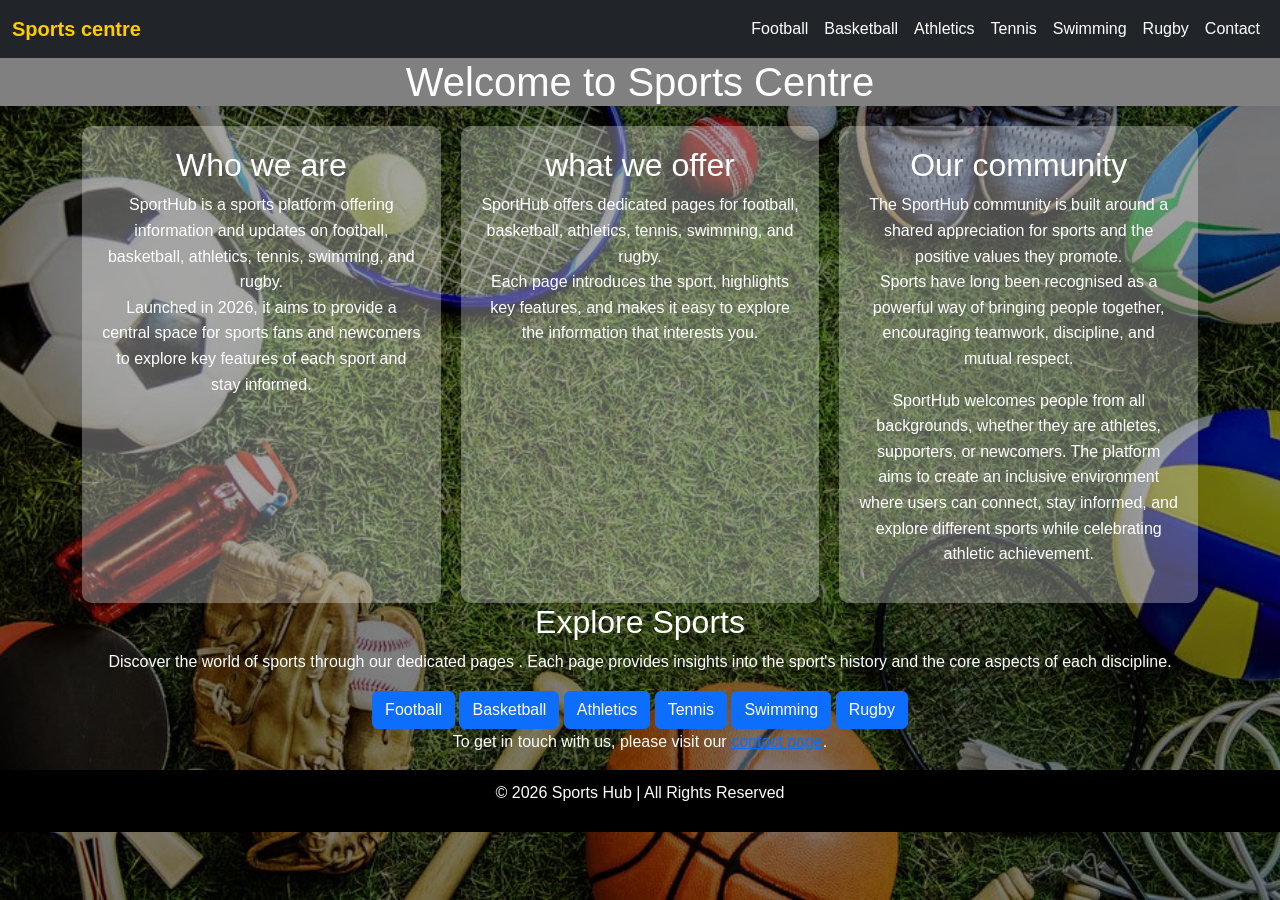
<file: index.html>
<!DOCTYPE html>
<html lang="en">
<head>
  <meta charset="UTF-8">
  <meta name="viewport" content="width=device-width, initial-scale=1.0">
  <title>Sports Center</title>
  
  <link href="https://cdn.jsdelivr.net/npm/bootstrap@5.3.2/dist/css/bootstrap.min.css" rel="stylesheet">
  <link rel="stylesheet"  href="style.css">
  
</head>
<body class="index">

  
  <nav class="navbar navbar-expand-lg navbar-dark bg-dark">
    <div class="container-fluid">
      <a class="navbar-brand" href="index.html">Sports centre</a>
      
      <div class="collapse navbar-collapse" id="navbarNav">
        <ul class="navbar-nav ms-auto">
          <li class="nav-item"><a class="nav-link" href="football.html">Football</a></li>
          <li class="nav-item"><a class="nav-link" href="basketball.html">Basketball</a></li>
          <li class="nav-item"><a class="nav-link" href="athletics.html">Athletics</a></li>
          <li class="nav-item"><a class="nav-link" href="tennis.html">Tennis</a></li>
          <li class="nav-item"><a class="nav-link" href="swimming.html">Swimming</a></li>
          <li class="nav-item"><a class="nav-link" href="rugby.html">Rugby</a></li>
          <li class="nav-item"><a class="nav-link" href="contact.html">Contact</a></li>
        </ul>
      </div>
    </div>
  </nav>

    <header class="index">
    <div class="container text-center">
      <h1>Welcome to Sports Centre</h1>
        </div>
      </header>

      <div class="container">
        <div class="abouthistory-container">
          <div class="info-box">
            <h2>Who we are</h2>
            <p>SportHub is a sports platform offering information and updates on football, basketball, athletics, tennis, swimming, and rugby.<br>
               Launched in 2026, it aims to provide a central space for sports fans and newcomers to explore key features of each sport and stay informed.</p>
          </div>
          <div class="info-box">
            <h2>what we offer</h2>
            <p>SportHub offers dedicated pages for football, basketball, athletics, tennis, swimming, and rugby. <br>
              Each page introduces the sport, highlights key features, and makes it easy to explore the information that interests you.</p>
          </div>
          <div class="info-box">
            <h2>Our community</h2>
            <p>The SportHub community is built around a shared appreciation for sports and the positive values they promote.<br>
               Sports have long been recognised as a powerful way of bringing people together, encouraging teamwork, discipline, and mutual respect.</p>
              <p>SportHub welcomes people from all backgrounds, whether they are athletes, supporters, or newcomers. The platform aims to create an inclusive environment where users can connect, stay informed, and explore different sports while celebrating athletic achievement.</p>
          </div>
        </div>
      </div>
      <section class="index">
        <div class="container text-center">
          <h2>Explore Sports</h2>
          <p>Discover the world of sports through our dedicated pages . Each page provides insights into the sport's history and the core aspects of each discipline.</p>
          <a href="football.html" class="btn btn-primary">Football</a>
          <a href="basketball.html" class="btn btn-primary">Basketball</a>
          <a href="athletics.html" class="btn btn-primary">Athletics</a>
          <a href="tennis.html" class="btn btn-primary">Tennis</a>
          <a href="swimming.html" class="btn btn-primary">Swimming</a>
          <a href="rugby.html" class="btn btn-primary">Rugby</a>
        </div>
      </section>
      <div class="container text-center">
         <p>To get in touch with us, please visit our <a href="contact.html">contact page</a>.</p>
         </div>
  
   <footer class="index">
    <p>&copy; 2026 Sports Hub | All Rights Reserved</p>
  </footer>
  

  <script src="https://cdn.jsdelivr.net/npm/bootstrap@5.3.2/dist/js/bootstrap.bundle.min.js"></script>
</body>
</html>
</file>
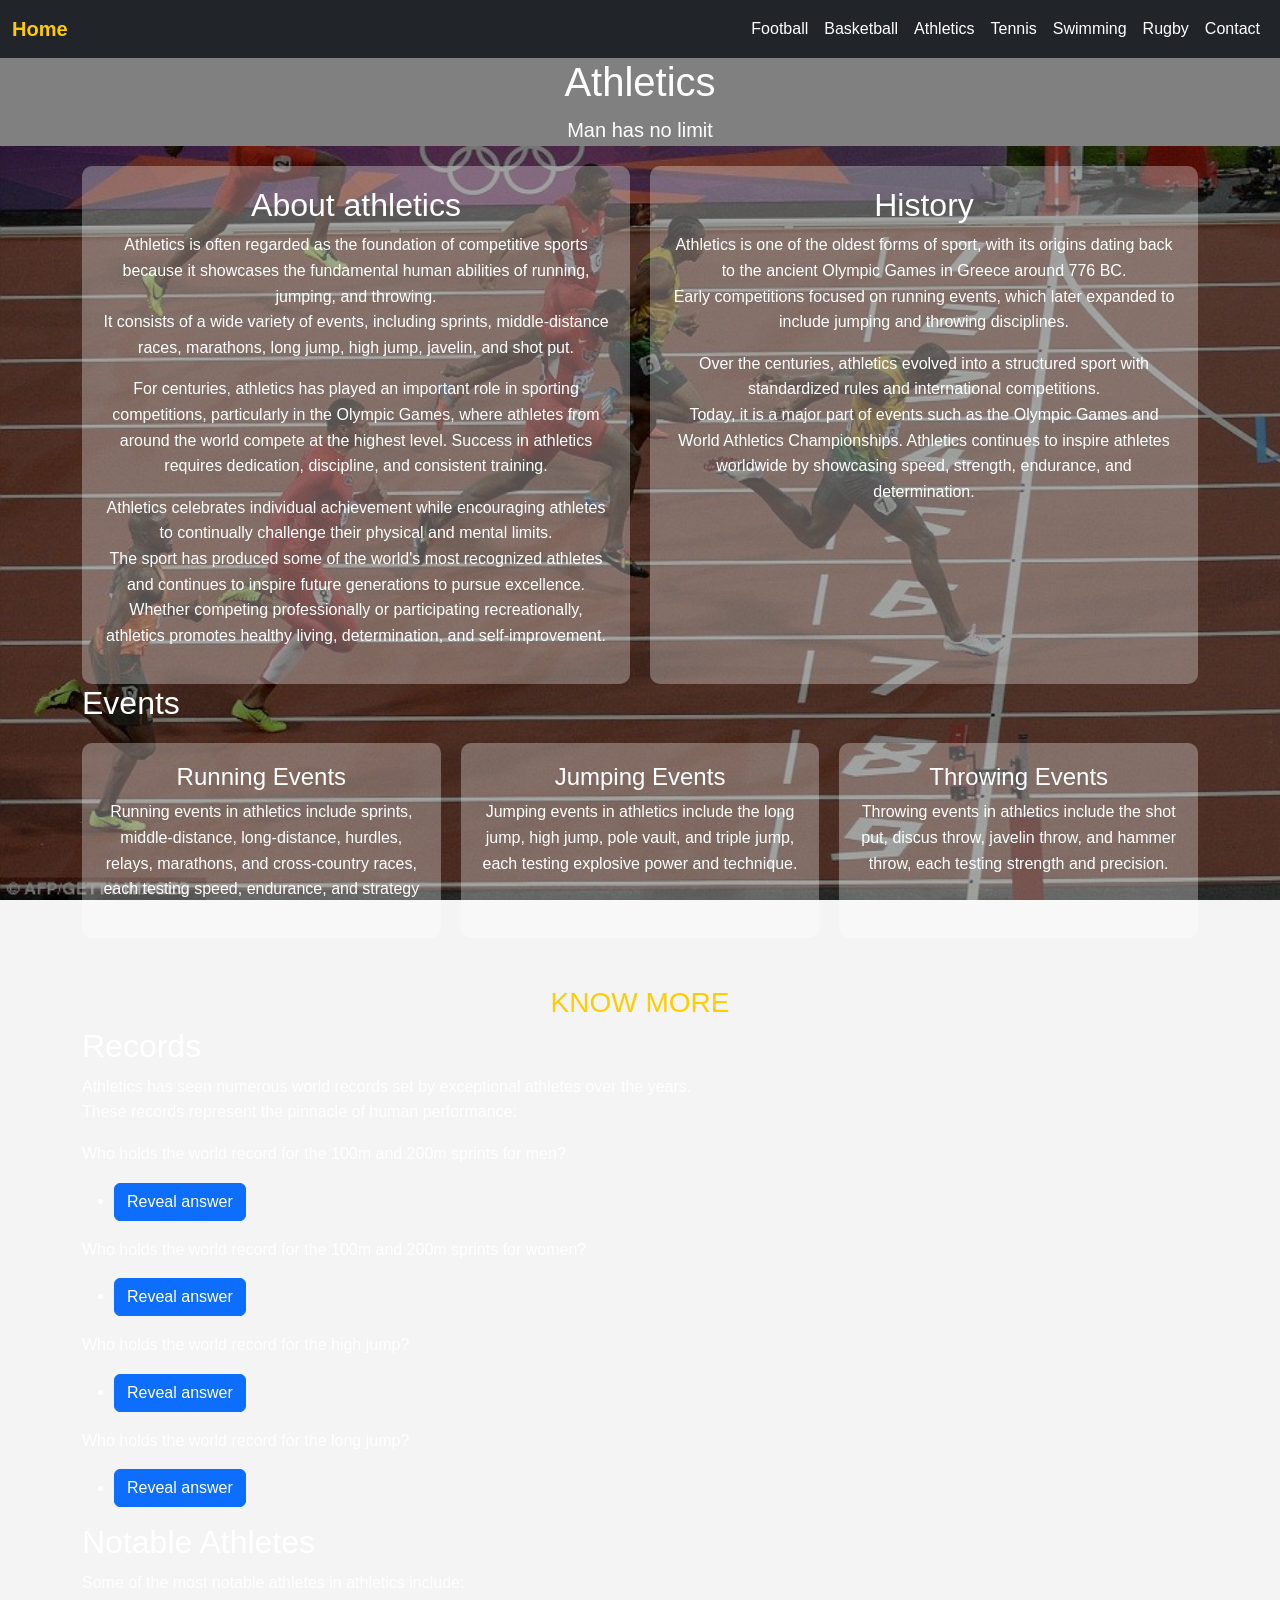
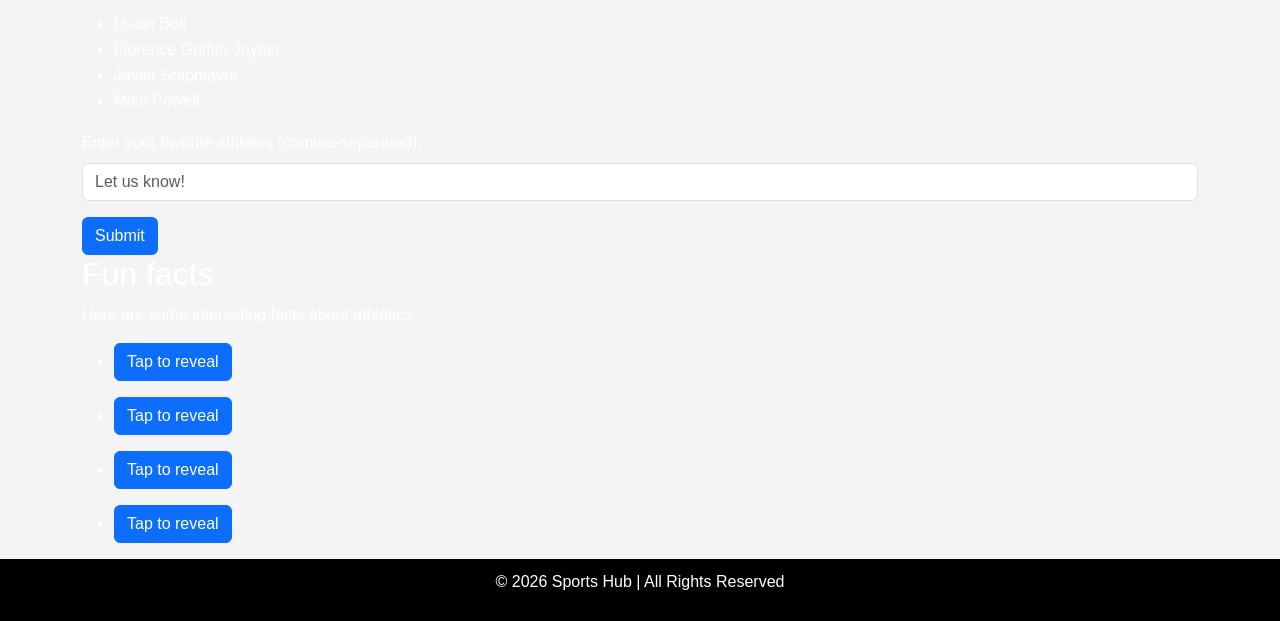
<file: athletics.html>
<!DOCTYPE html>
<html lang="en">
<head>
  <meta charset="UTF-8">
  <meta name="viewport" content="width=device-width, initial-scale=1.0">
  <title>Athletics - Sports Hub</title>
 
  <link href="https://cdn.jsdelivr.net/npm/bootstrap@5.3.2/dist/css/bootstrap.min.css" rel="stylesheet">
  
  <link rel="stylesheet" href="style.css">
</head>
<body class="athletics">

  
  <nav class="navbar navbar-expand-lg navbar-dark bg-dark">
    <div class="container-fluid">
      <a class="navbar-brand" href="index.html">Home</a>
      <button class="navbar-toggler" type="button" data-bs-toggle="collapse" 
              data-bs-target="#navbarNav" aria-controls="navbarNav" 
              aria-expanded="false" aria-label="Toggle navigation">
        <span class="navbar-toggler-icon"></span>
      </button>
      <div class="collapse navbar-collapse" id="navbarNav">
        <ul class="navbar-nav ms-auto">
          <li class="nav-item"><a class="nav-link" href="football.html">Football</a></li>
          <li class="nav-item"><a class="nav-link" href="basketball.html">Basketball</a></li>
          <li class="nav-item"><a class="nav-link active" href="athletics.html">Athletics</a></li>
          <li class="nav-item"><a class="nav-link" href="tennis.html">Tennis</a></li>
          <li class="nav-item"><a class="nav-link" href="swimming.html">Swimming</a></li>
           <li class="nav-item"><a class="nav-link" href="rugby.html">Rugby</a></li>
          <li class="nav-item"><a class="nav-link" href="contact.html">Contact</a></li>
        </ul>
      </div>
    </div>
  </nav>

  
  <header class="athletics">
    <div class="container text-center">
      <h1>Athletics</h1>
      <p class="lead">Man has no limit</p>
    </div>
  </header>

  
  <section>
    <div class="container">
      <div class="abouthistory-container">
        <div class="info-box">
      <h2>About athletics</h2>
      <p>Athletics is often regarded as the foundation of competitive sports because it showcases the fundamental human abilities of running, jumping, and throwing.<br>
         It consists of a wide variety of events, including sprints, middle-distance races, marathons, long jump, high jump, javelin, and shot put.</p>
       <p>For centuries, athletics has played an important role in sporting competitions, particularly in the Olympic Games, where athletes from around the world compete at the highest level. 
        Success in athletics requires dedication, discipline, and consistent training.</p>
       <p>Athletics celebrates individual achievement while encouraging athletes to continually challenge their physical and mental limits. <br>
        The sport has produced some of the world's most recognized athletes and continues to inspire future generations to pursue excellence.
       Whether competing professionally or participating recreationally, athletics promotes healthy living, determination, and self-improvement.
      </p>      

     </div>  
  
    <div class="info-box">
    <h2>History</h2>
    <p>Athletics is one of the oldest forms of sport, with its origins dating back to the ancient Olympic Games in Greece around 776 BC.<br>
       Early competitions focused on running events, which later expanded to include jumping and throwing disciplines.</p>
      <p> Over the centuries, athletics evolved into a structured sport with standardized rules and international competitions.<br>
         Today, it is a major part of events such as the Olympic Games and World Athletics Championships.
         Athletics continues to inspire athletes worldwide by showcasing speed, strength, endurance, and determination.</p>
   </div>
      </div>
    </div>
  </section>
  
  <section class="mb-5">
    <div class="container">
    <h2>Events</h2>
    <div class="events-container">
      <div class="event-box">        
      <h4>Running Events</h4>
      <p>Running events in athletics include sprints, middle-distance, long-distance, hurdles, relays, marathons, and cross-country races, each testing speed, endurance, and strategy</p>
      </div>
      <div class="event-box">
      <h4>Jumping Events</h4>
      <p>Jumping events in athletics include the long jump, high jump, pole vault, and triple jump, each testing explosive power and technique.</p>
      </div>
      <div class="event-box">
      <h4>Throwing Events</h4>
      <p>Throwing events in athletics include the shot put, discus throw, javelin throw, and hammer throw, each testing strength and precision.</p>
      </div>
    </div>
    </div>
  </section>
  <h3 class="break-athletics">KNOW MORE</h3>
  <section>
    <div class="container">
      <h2>Records</h2>
      <p>Athletics has seen numerous world records set by exceptional athletes over the years.<br>
        These records represent the pinnacle of human performance:<br>
        <p>Who holds the world record for the 100m and 200m sprints for men?</p>
        <ul>
          <li><button class="btn btn-primary" type="button" data-bs-toggle="collapse" data-bs-target="#collapseFacts" aria-expanded="false" aria-controls="collapseFacts">Reveal answer</button>
          <div class="collapse mt-2" id="collapseFacts">
            <div class="card bg-dark">
            <div class="card card-body">
            Usain Bolt</div>
            </div>
        </div>
          </li>
          </ul>
          <p>Who holds the world record for the 100m and 200m sprints for women?</p>
          <ul>
          <li>
            <button class="btn btn-primary" type="button" data-bs-toggle="collapse" data-bs-target="#collapseFacts2" aria-expanded="false" aria-controls="collapseFacts2">Reveal answer</button>
            <div class="collapse mt-2" id="collapseFacts2">
              <div class="card bg-dark">
                <div class="card card-body">
                  Florence Griffith-Joyner
                </div>
              </div>
            </div>
          </li>
          </ul>
          <p>Who holds the world record for the high jump?</p>  
          <ul>
          <li>
            <button class="btn btn-primary" type="button" data-bs-toggle="collapse" data-bs-target="#collapseFacts3" aria-expanded="false" aria-controls="collapseFacts3">Reveal answer</button>
            <div class="collapse mt-2" id="collapseFacts3">
              <div class="card bg-dark">
                <div class="card card-body">
                  Javier Sotomayor
                </div>
              </div>
            </div>
          </li>
          </ul>
          <p>Who holds the world record for the long jump?</p>
          <ul>
          <li>
            <button class="btn btn-primary" type="button" data-bs-toggle="collapse" data-bs-target="#collapseFacts4" aria-expanded="false" aria-controls="collapseFacts4">Reveal answer</button>
            <div class="collapse mt-2" id="collapseFacts4">
              <div class="card bg-dark">
                <div class="card card-body">
                  Mike Powell
                </div>
              </div>
            </div>
          </li>
        </ul>
      </p>
    </div>
  </section>
  <section>
    <div class="container">
      <h2>Notable Athletes</h2>
      <p>Some of the most notable athletes in athletics include:<br>
        <ul>
          <li>Usain Bolt</li>
          <li>Florence Griffith-Joyner</li>
          <li>Javier Sotomayor</li>
          <li>Mike Powell</li>
        </ul>

    </p>
    <form>
        <div class="mb-3">
          <label for="favoritePlayers" class="form-label">Enter your favorite athletes (comma-separated):</label>
          <input type="text" class="form-control" id="favoritePlayers" placeholder="Let us know!" required>
        </div>
        <button type="submit" class="btn btn-primary">Submit</button>
      </form>
    </div>
  </section>
  <section>
    <div class="container">
      <h2>Fun facts</h2>
      <p>Here are some interesting facts about athletics:</p>
      <ul class="reveallist">
        <li class="mb-3"><button class="btn btn-primary" type="button" data-bs-toggle="collapse" data-bs-target="#collapseFacts" aria-expanded="false" aria-controls="collapseFacts">Tap to reveal</button>
          <div class="collapse mt-2" id="collapseFacts">
            <div class="card bg-dark">
            <div class="card card-body">
            The first modern Olympic Games were held in Athens, Greece in 1896</div>
            </div>
        </div>
        </li>
        <li class="mb-3"><button class="btn btn-primary" type="button" data-bs-toggle="collapse" data-bs-target="#collapseFacts2" aria-expanded="false" aria-controls="collapseFacts2">Tap to reveal</button>
          <div class="collapse mt-2" id="collapseFacts2">
            <div class="card bg-dark">
            <div class="card card-body">
           Athletics is the only sport that has been part of every modern Olympic Games since 1896.</div>
            </div>
        </div>
        </li>
        <li class="mb-3"><button class="btn btn-primary" type="button" data-bs-toggle="collapse" data-bs-target="#collapseFacts3" aria-expanded="false" aria-controls="collapseFacts3">Tap to reveal</button>
          <div class="collapse mt-2" id="collapseFacts3">
            <div class="card bg-dark">
            <div class="card card-body">
          The 100-meter dash is often called the "most prestigious race in the world."</div>
            </div>
        </div></li>
        <li class="mb-3"><button class="btn btn-primary" type="button" data-bs-toggle="collapse" data-bs-target="#collapseFacts4" aria-expanded="false" aria-controls="collapseFacts4">Tap to reveal</button>
          <div class="collapse mt-2" id="collapseFacts4">
            <div class="card bg-dark">
            <div class="card card-body">
          The shot put is the only event in athletics where men and women compete against each other.</div>
            </div>
          </div>
        </li>
      </ul>
    </div>
  </section>
  
  <footer class="athletics">
    <p>&copy; 2026 Sports Hub | All Rights Reserved</p>
  </footer>

  <!-- Bootstrap JS -->
  <script src="https://cdn.jsdelivr.net/npm/bootstrap@5.3.2/dist/js/bootstrap.bundle.min.js"></script>
</body>
</html>
</file>
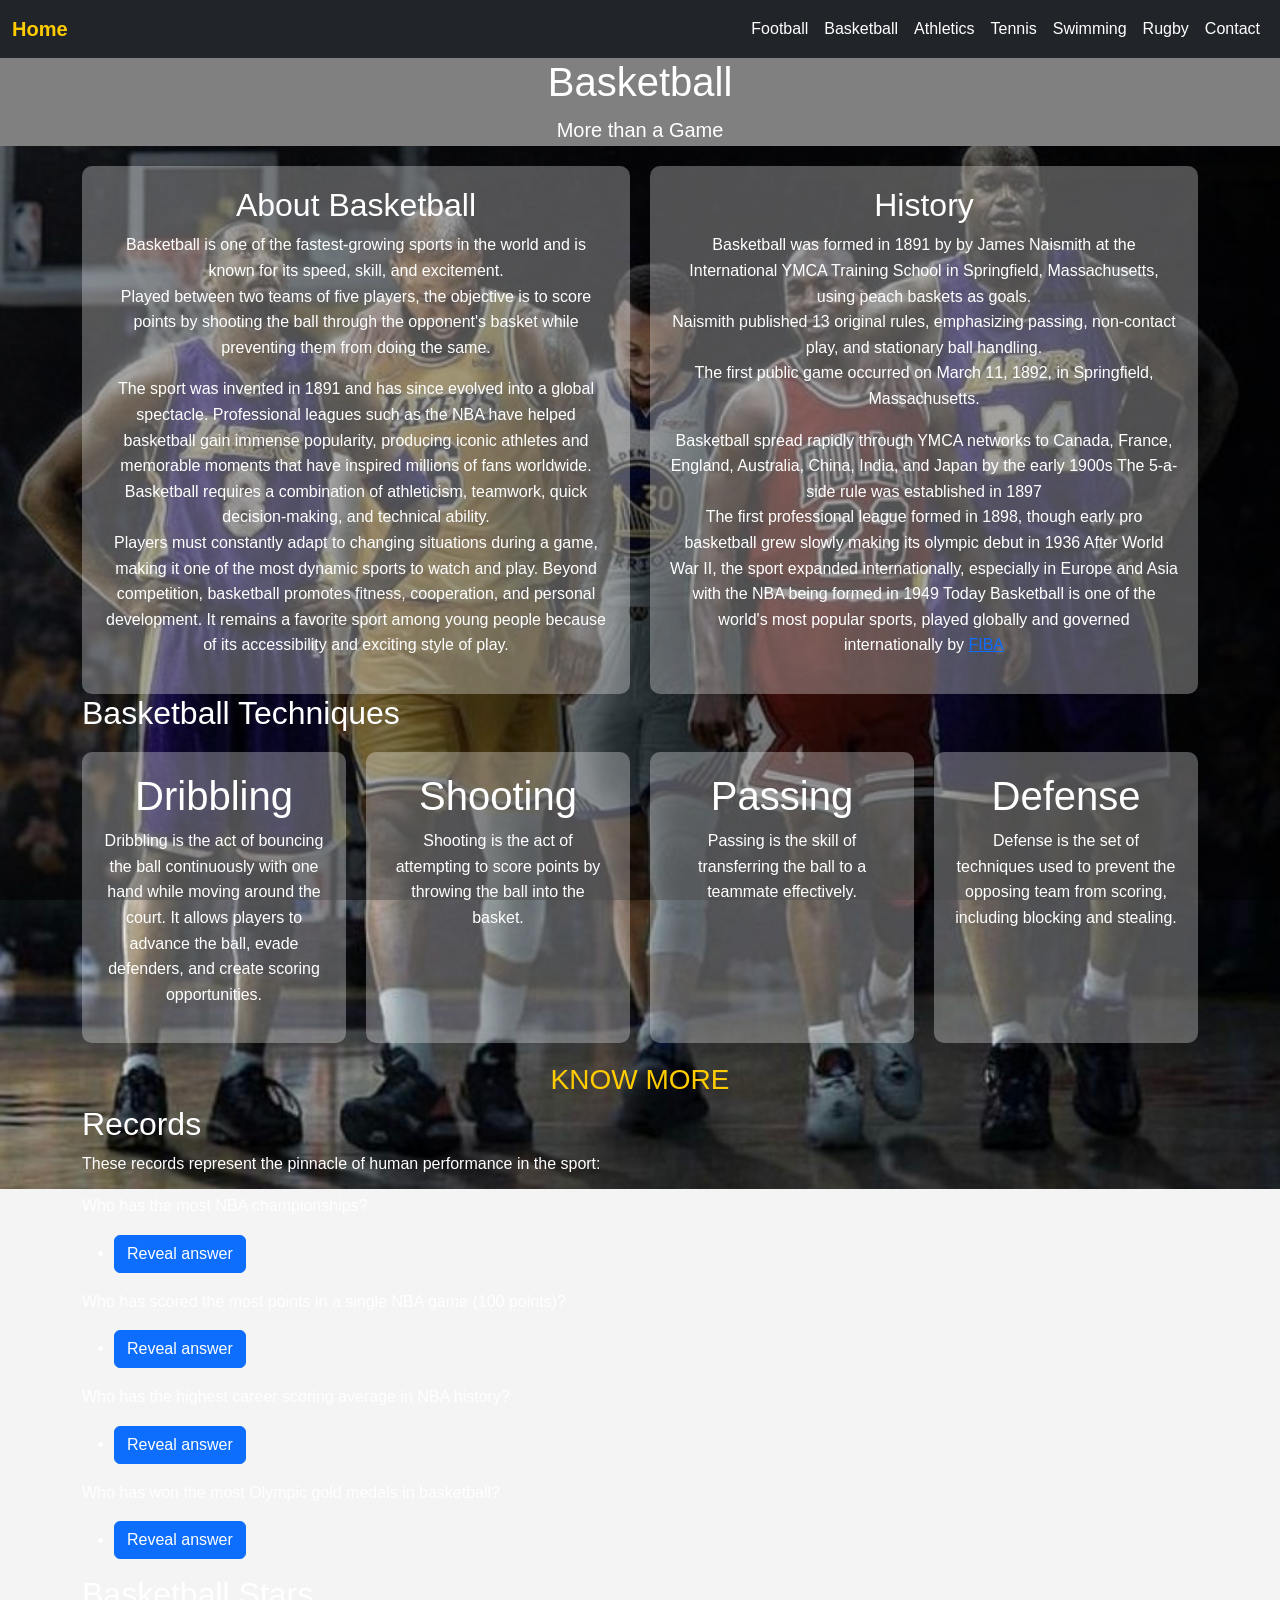
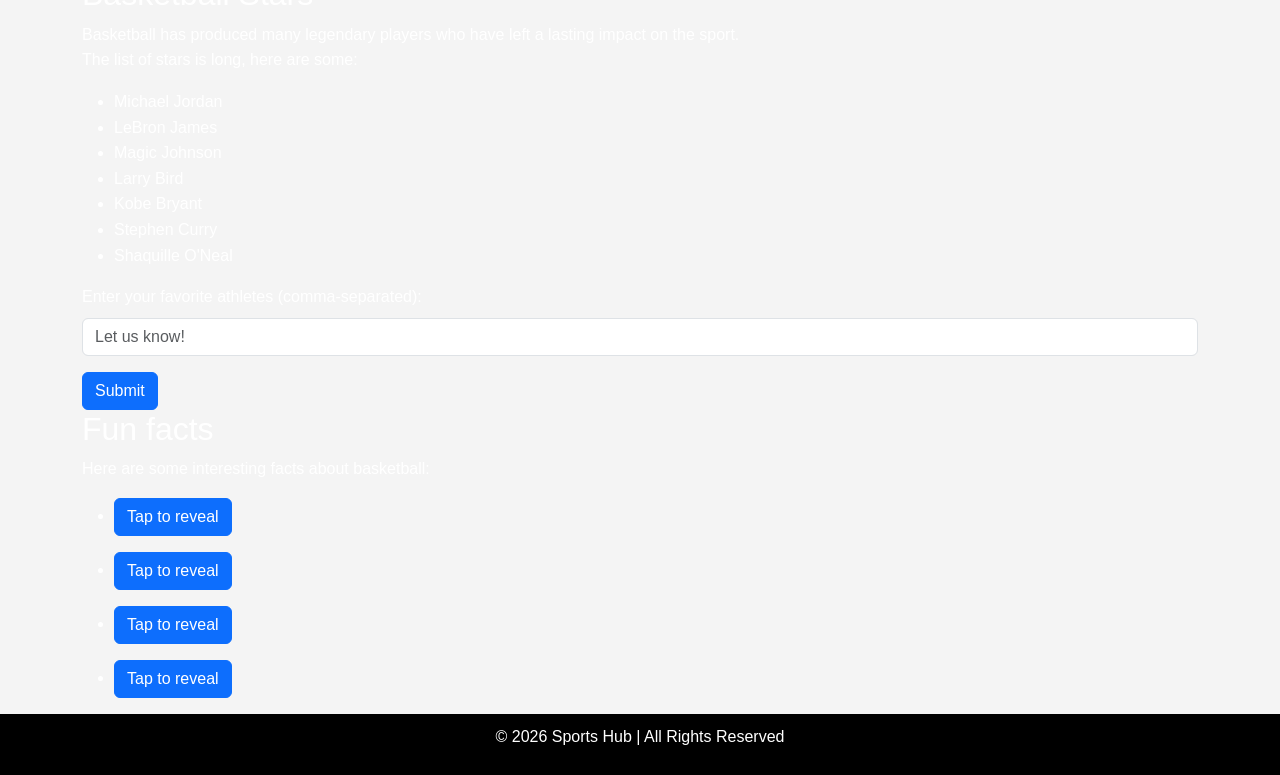
<file: basketball.html>
<!DOCTYPE html>
<html lang="en">
<head>
  <meta charset="UTF-8">
  <meta name="viewport" content="width=device-width, initial-scale=1.0">
  <title>Basketball - Sports Hub</title>
 
  <link href="https://cdn.jsdelivr.net/npm/bootstrap@5.3.2/dist/css/bootstrap.min.css" rel="stylesheet">
  
  <link rel="stylesheet" href="style.css">
</head>
<body class="basketball">

  
  <nav class="navbar navbar-expand-lg navbar-dark bg-dark">
    <div class="container-fluid">
      <a class="navbar-brand" href="index.html">Home</a>
      <button class="navbar-toggler" type="button" data-bs-toggle="collapse" 
              data-bs-target="#navbarNav" aria-controls="navbarNav" 
              aria-expanded="false" aria-label="Toggle navigation">
        <span class="navbar-toggler-icon"></span>
      </button>
      <div class="collapse navbar-collapse" id="navbarNav">
        <ul class="navbar-nav ms-auto">
          <li class="nav-item"><a class="nav-link" href="football.html">Football</a></li>
          <li class="nav-item"><a class="nav-link active" href="basketball.html">Basketball</a></li>
          <li class="nav-item"><a class="nav-link" href="athletics.html">Athletics</a></li>
          <li class="nav-item"><a class="nav-link" href="tennis.html">Tennis</a></li>
          <li class="nav-item"><a class="nav-link" href="swimming.html">Swimming</a></li>
           <li class="nav-item"><a class="nav-link" href="rugby.html">Rugby</a></li>
          <li class="nav-item"><a class="nav-link" href="contact.html">Contact</a></li>
        </ul>
      </div>
    </div>
  </nav>

  
  <header class="basketball">
    <div class="container text-center">
      <h1>Basketball</h1>
      <p class="lead">More than a Game</p>
    </div>
  </header>

  
  <section>
    <div class="container">
      <div class="abouthistory-container">
        <div class="info-box">
      <h2>About Basketball</h2>
      <p>
        Basketball is one of the fastest-growing sports in the world and is known for its speed, skill, and excitement.<br>
         Played between two teams of five players, the objective is to score points by shooting the ball through the opponent's basket while preventing them from doing the same.</p>
       <p>The sport was invented in 1891 and has since evolved into a global spectacle. Professional leagues such as the NBA have helped basketball gain immense popularity, producing iconic athletes and memorable moments that have inspired millions of fans worldwide.
       Basketball requires a combination of athleticism, teamwork, quick decision-making, and technical ability. <br>
       Players must constantly adapt to changing situations during a game, making it one of the most dynamic sports to watch and play.
       Beyond competition, basketball promotes fitness, cooperation, and personal development. It remains a favorite sport among young people because of its accessibility and exciting style of play.

      </p>

     </div> 
  
    <div class="info-box">
    <h2>History</h2>
    <p>Basketball was formed in 1891 by  by James Naismith at the International YMCA Training School in Springfield, Massachusetts, using peach baskets as goals.<br>
    Naismith published 13 original rules, emphasizing passing, non-contact play, and stationary ball handling. <br>The first public game occurred on March 11, 1892, in Springfield, Massachusetts.
    </p>
    <p>Basketball spread rapidly through YMCA networks to Canada, France, England, Australia, China, India, and Japan by the early 1900s
      The 5-a-side rule was established in 1897<br>The first professional league formed in 1898, though early pro basketball grew slowly making its olympic debut in 1936
      After World War II, the sport expanded internationally, especially in Europe and Asia with the NBA being formed in 1949
      Today Basketball is one of the world's most popular sports, played globally and governed internationally by <a href="https://www.fiba.basketball/en">FIBA</a>
    </p>
    </div>
    </div>
    </div>

  </section>
  <section>
    <div class="container">      
      <h2>Basketball Techniques</h2>
      <div class="events-container">
        <div class="event-box">
          <h1>Dribbling</h1>
          <p>Dribbling is the act of bouncing the ball continuously with one hand while moving around the court. It allows players to advance the ball, evade defenders, and create scoring opportunities.</p>
        </div>
        <div class="event-box">
          <h1>Shooting</h1>
          <p>Shooting is the act of attempting to score points by throwing the ball into the basket.</p>
        </div>
        <div class="event-box">
          <h1>Passing</h1>
          <p>Passing is the skill of transferring the ball to a teammate effectively.</p>
        </div>        
        <div class="event-box">
          <h1>Defense</h1>
          <p>Defense is the set of techniques used to prevent the opposing team from scoring, including blocking and stealing.</p>
        </div>
      </div>
    </div>
  </section>
  <h3 class="break-basketball">KNOW MORE</h3>
  <section>
    <div class="container">
      <h2>Records</h2>
      <p>These records represent the pinnacle of human performance in the sport:<br>
        <p>Who has the most NBA championships?</p>
        <ul>
          <li><button class="btn btn-primary" type="button" data-bs-toggle="collapse" data-bs-target="#collapseFacts" aria-expanded="false" aria-controls="collapseFacts">Reveal answer</button>
          <div class="collapse mt-2" id="collapseFacts">
            <div class="card bg-dark">
            <div class="card card-body">
            Bill Russell</div>
            </div>
        </div>
          </li>
          </ul>
          <p>Who has scored the most points in a single NBA game (100 points)?</p>
          <ul>
          <li>
            <button class="btn btn-primary" type="button" data-bs-toggle="collapse" data-bs-target="#collapseFacts2" aria-expanded="false" aria-controls="collapseFacts2">Reveal answer</button>
            <div class="collapse mt-2" id="collapseFacts2">
              <div class="card bg-dark">
                <div class="card card-body">
                  Wilt Chamberlain
                </div>
              </div>
            </div>
          </li>
          </ul>
          <p>Who has the highest career scoring average in NBA history?</p>
          <ul>
          <li>
            <button class="btn btn-primary" type="button" data-bs-toggle="collapse" data-bs-target="#collapseFacts3" aria-expanded="false" aria-controls="collapseFacts3">Reveal answer</button>
            <div class="collapse mt-2" id="collapseFacts3">
              <div class="card bg-dark">
                <div class="card card-body">
                  Kareem Abdul-Jabbar
                </div>
              </div>
            </div>
          </li>
          </ul>
          <p>Who has won the most Olympic gold medals in basketball?</p>
          <ul>
          <li>
            <button class="btn btn-primary" type="button" data-bs-toggle="collapse" data-bs-target="#collapseFacts4" aria-expanded="false" aria-controls="collapseFacts4">Reveal answer</button>
            <div class="collapse mt-2" id="collapseFacts4">
              <div class="card bg-dark">
                <div class="card card-body">
                  Michael Jordan
                </div>
              </div>
            </div>
          </li>
        </ul>
      </p>
    </div>
  </section>
  <section>
  <section>
    <div class="container">
      <h2>Basketball Stars</h2>
      <p>Basketball has produced many legendary players who have left a lasting impact on the sport.<br>
        The list of stars is long, here are some:<br>        
        <ul>
          <li>Michael Jordan</li>
          <li>LeBron James</li>
          <li>Magic Johnson</li>
          <li>Larry Bird</li>
          <li>Kobe Bryant</li>
          <li>Stephen Curry</li>
          <li>Shaquille O'Neal</li>         
    </ul>
    <p>
      <form>
        <div class="mb-3">
          <label for="favoritePlayers" class="form-label">Enter your favorite athletes (comma-separated):</label>
          <input type="text" class="form-control" id="favoritePlayers" placeholder="Let us know!" required>
        </div>
        <button type="submit" class="btn btn-primary">Submit</button>
      </form>
    </div>
  </section>
   <section>
    <div class="container">
      <h2>Fun facts</h2>
      <p>Here are some interesting facts about basketball:</p>
      <ul class="reveallist">
        <li class="mb-3"><button class="btn btn-primary" type="button" data-bs-toggle="collapse" data-bs-target="#collapseFacts" aria-expanded="false" aria-controls="collapseFacts">Tap to reveal</button>
          <div class="collapse mt-2" id="collapseFacts">
            <div class="card bg-dark">
            <div class="card card-body">
            The first basketball game was played with a soccer ball.</div>
            </div>
        </div>
        </li>
        <li class="mb-3"><button class="btn btn-primary" type="button" data-bs-toggle="collapse" data-bs-target="#collapseFacts2" aria-expanded="false" aria-controls="collapseFacts2">Tap to reveal</button>
          <div class="collapse mt-2" id="collapseFacts2">
            <div class="card bg-dark">
            <div class="card card-body">
           Basketball was originally called "jaegers" and later "hoop."</div>
            </div>
        </div>
        </li>
        <li class="mb-3"><button class="btn btn-primary" type="button" data-bs-toggle="collapse" data-bs-target="#collapseFacts3" aria-expanded="false" aria-controls="collapseFacts3">Tap to reveal</button>
          <div class="collapse mt-2" id="collapseFacts3">
            <div class="card bg-dark">
            <div class="card card-body">
          The Harlem Globetrotters were formed in 1920.</div>
            </div>
        </div></li>
        <li class="mb-3"><button class="btn btn-primary" type="button" data-bs-toggle="collapse" data-bs-target="#collapseFacts4" aria-expanded="false" aria-controls="collapseFacts4">Tap to reveal</button>
          <div class="collapse mt-2" id="collapseFacts4">
            <div class="card bg-dark">
            <div class="card card-body">
          Basketball is played on all continents except Antarctica.</div>
            </div>
          </div>
        </li>
      </ul>
    </div>
  </section>
  <footer class="basketball">
    <p>&copy; 2026 Sports Hub | All Rights Reserved</p>
  </footer>

  
  <script src="https://cdn.jsdelivr.net/npm/bootstrap@5.3.2/dist/js/bootstrap.bundle.min.js"></script>
</body>
</html>
</file>
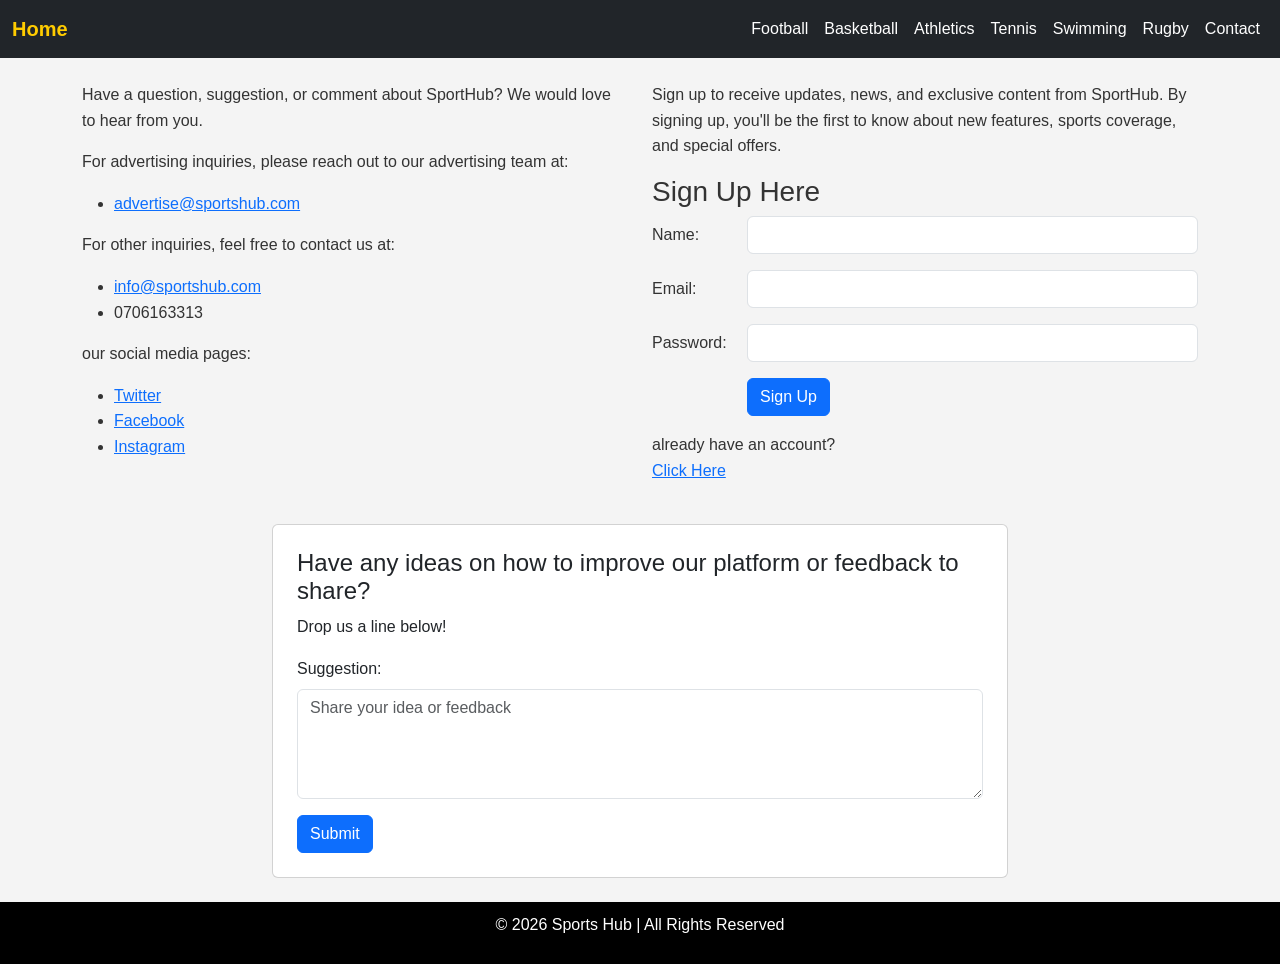
<file: contact.html>
<!DOCTYPE html>
<html lang="en">
<head>
  <meta charset="UTF-8">
  <meta name="viewport" content="width=device-width, initial-scale=1.0">
  <title>Contact - Sports Hub</title>
 
  <link href="https://cdn.jsdelivr.net/npm/bootstrap@5.3.2/dist/css/bootstrap.min.css" rel="stylesheet">
  
  <link rel="stylesheet" href="style.css">
</head>
<body class="contact">

  
  <nav class="navbar navbar-expand-lg navbar-dark bg-dark">
    <div class="container-fluid">
      <a class="navbar-brand" href="index.html">Home</a>
      <button class="navbar-toggler" type="button" data-bs-toggle="collapse" 
              data-bs-target="#navbarNav" aria-controls="navbarNav" 
              aria-expanded="false" aria-label="Toggle navigation">
        <span class="navbar-toggler-icon"></span>
      </button>
      <div class="collapse navbar-collapse" id="navbarNav">
        <ul class="navbar-nav ms-auto">
          <li class="nav-item"><a class="nav-link" href="football.html">Football</a></li>
          <li class="nav-item"><a class="nav-link" href="basketball.html">Basketball</a></li>
          <li class="nav-item"><a class="nav-link" href="athletics.html">Athletics</a></li>
          <li class="nav-item"><a class="nav-link" href="tennis.html">Tennis</a></li>
          <li class="nav-item"><a class="nav-link" href="swimming.html">Swimming</a></li>
           <li class="nav-item"><a class="nav-link" href="rugby.html">Rugby</a></li>
          <li class="nav-item"><a class="nav-link active" href="contact.html">Contact</a></li>
        </ul>
      </div>
    </div>
  </nav>
  <div class="container py-4">
    <div class="row g-4">
      <section class="col-lg-6">
        <p>Have a question, suggestion, or comment about SportHub? We would love to hear from you.          
            </p>  
            <p> For advertising inquiries, please reach out to our advertising team at:</p>          
              <ul>                
              <li><a href="advertise@sportshub.com">advertise@sportshub.com</a></ul>
                <p>For other inquiries, feel free to contact us at:</p>
                <ul>
                  <li><a href="info@sportshub.com">info@sportshub.com</a></li>
                  <li>0706163313</li>
                </ul>
                <p>our social media pages:</p>
                <ul>
                  <li><a href="https://twitter.com/sportshub">Twitter</a></li>
                  <li><a href="https://facebook.com/sportshub">Facebook</a></li>
                  <li><a href="https://instagram.com/sportshub">Instagram</a></li>
                </ul>
          </p> 
      </section>
      
      <section class="col-lg-6">
        <div class="signupcontainer">
          <p>Sign up to receive updates, news, and exclusive content from SportHub. By signing up, you'll be the first to know about new features, sports coverage, and special offers.</p>
          <h3>Sign Up Here</h3>
          <form id="sign-upForm">
            <div class="row mb-3 align-items-center">
              <label for="name" class="col-sm-2 col-form-label">Name:</label>
              <div class="col-sm-10">
                <input type="text" class="form-control" id="name" name="name" required>
              </div>
            </div>

            <div class="row mb-3 align-items-center">
              <label for="email" class="col-sm-2 col-form-label">Email:</label>
              <div class="col-sm-10">
                <input type="email" class="form-control" id="email" name="email" required>
              </div>
            </div>

            <div class="row mb-3 align-items-center">
              <label for="password" class="col-sm-2 col-form-label">Password:</label>
              <div class="col-sm-10">
                <input type="password" class="form-control" id="password" name="password" required minlength="6">
              </div>
            </div>

            <div class="row">
              <div class="col-sm-10 offset-sm-2">
                <button type="submit" class="btn btn-primary">Sign Up</button>
              </div>
            </div>
          </form>
          <p id="message" class="mt-3"></p>
          <p class="mt-2">already have an account?<br>
            <a href="login.html">Click Here</a>
          </p>
        </div>
      </section>
    </div>

    <div class="row justify-content-center">
      <div class="col-lg-8">
        <div class="card p-4 mt-4">
          <h4>Have any ideas on how to improve our platform or feedback to share?</h4>
          <p>Drop us a line below!</p>
          <form id="suggestion-form">
            <div class="mb-3">
              <label for="suggestion" class="form-label">Suggestion:</label>
              <textarea class="form-control" id="suggestion" name="suggestion" rows="4" placeholder="Share your idea or feedback"></textarea>
            </div>
            <button type="submit" class="btn btn-primary">Submit</button>
          </form>
        </div>
      </div>
    </div>
  </div>
  <footer class="contact">
    <p>&copy; 2026 Sports Hub | All Rights Reserved</p>
  </footer>
        <script src="contact.js"></script>
        <script src="https://cdn.jsdelivr.net/npm/bootstrap@5.3.2/dist/js/bootstrap.bundle.min.js"></script>
    </body>
</html>
</file>
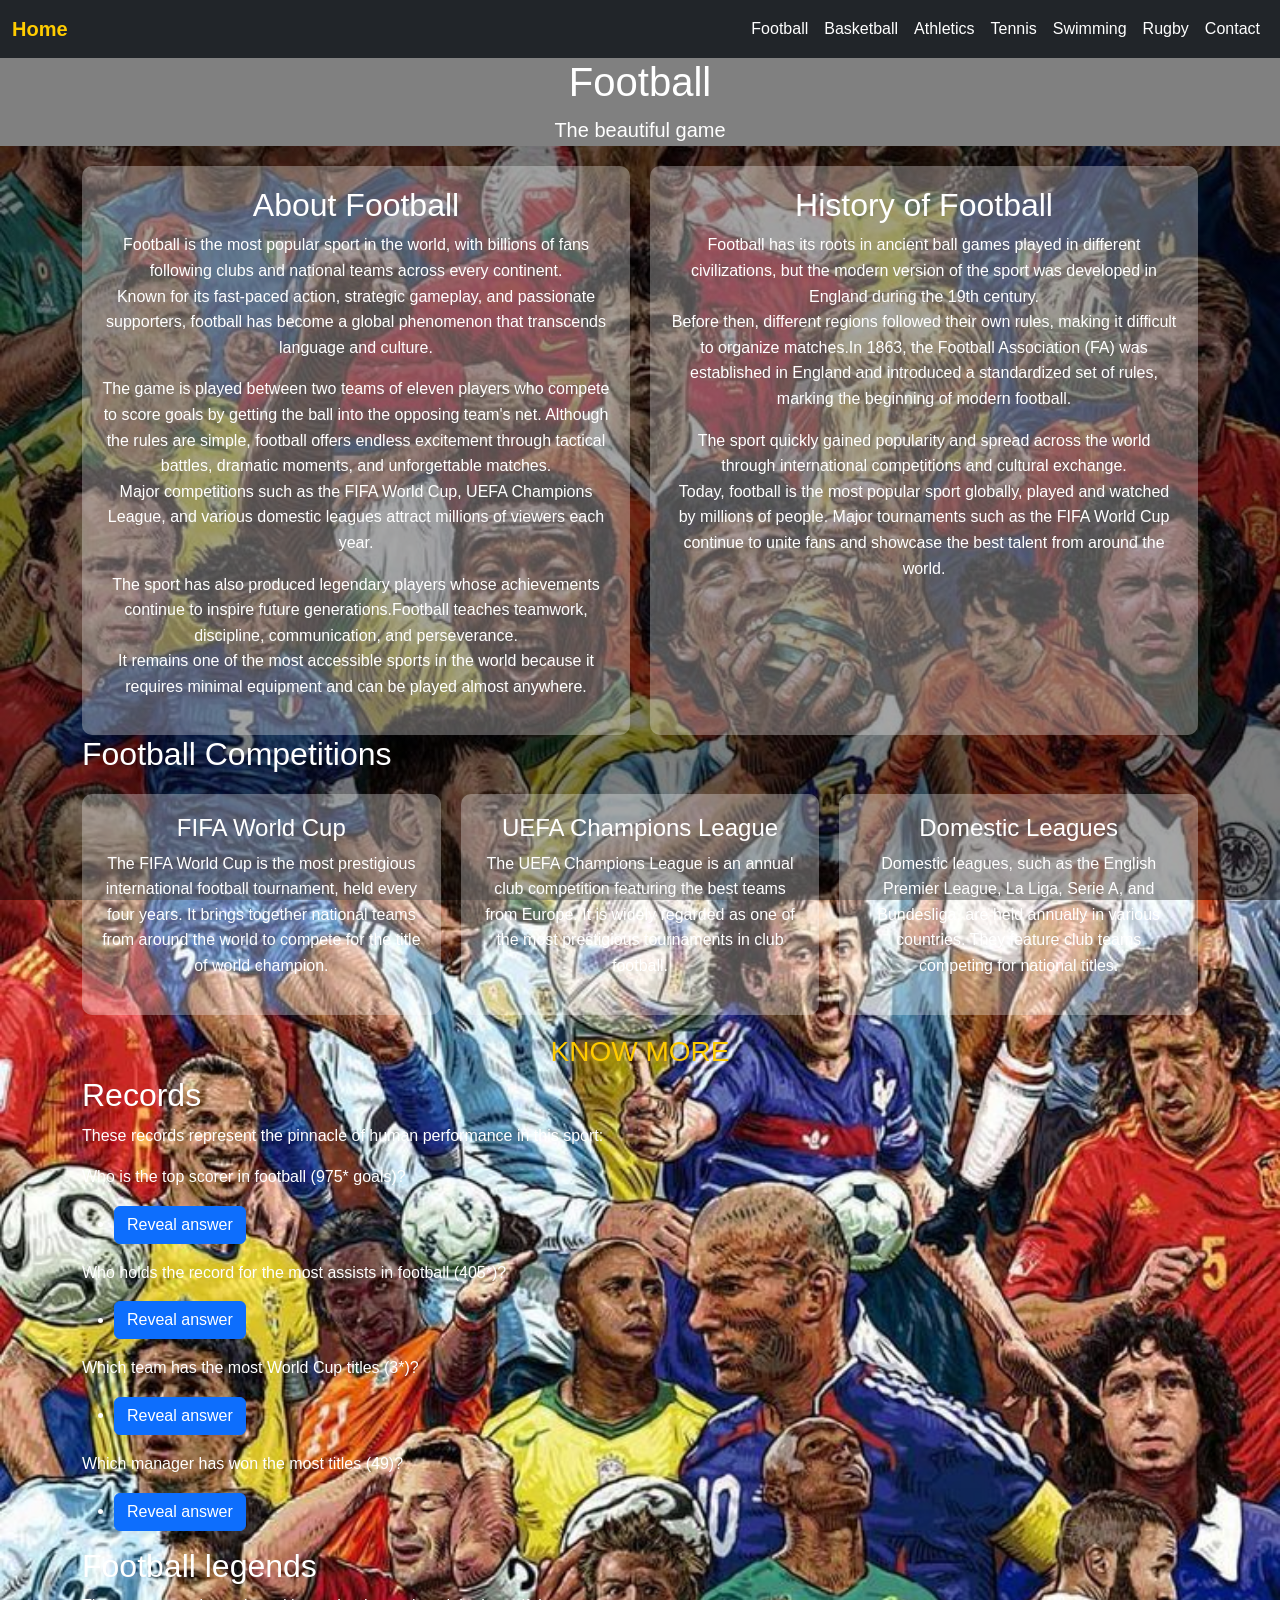
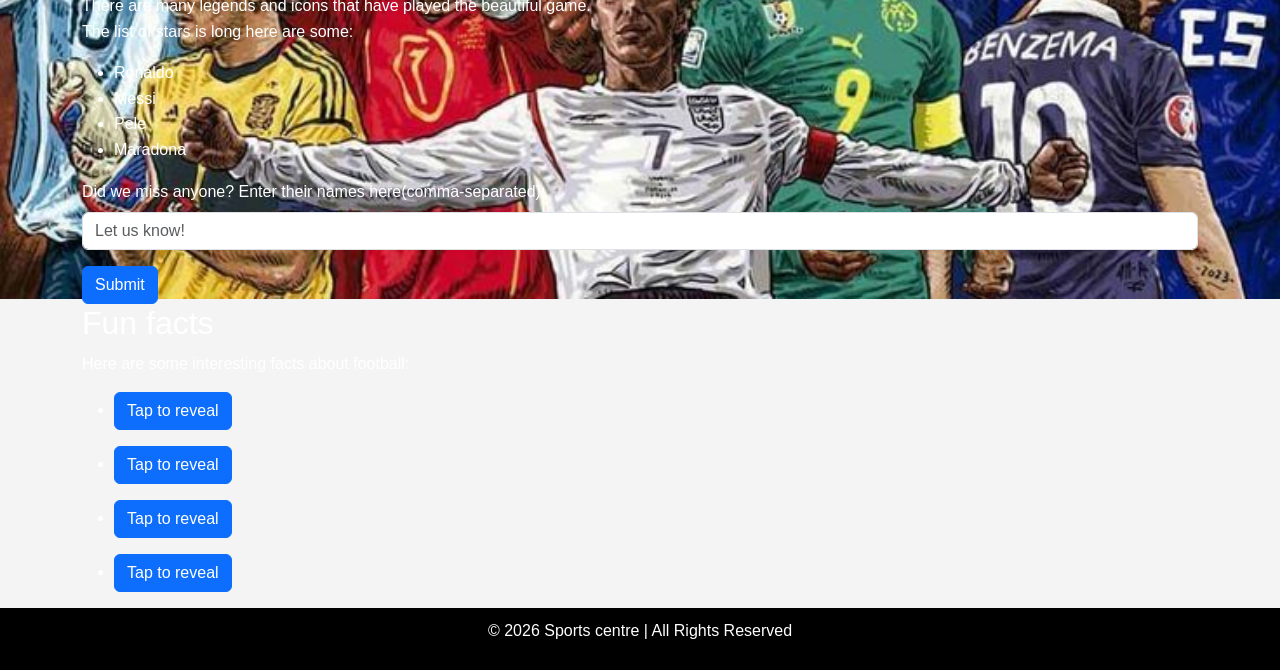
<file: football.html>
<!DOCTYPE html>
<html lang="en">
<head>
  <meta charset="UTF-8">
  <meta name="viewport" content="width=device-width, initial-scale=1.0">
  <title>Football </title>
 
  <link href="https://cdn.jsdelivr.net/npm/bootstrap@5.3.2/dist/css/bootstrap.min.css" rel="stylesheet">
  
  <link rel="stylesheet" href="style.css">
</head>
<body class="football">

  
  <nav class="navbar navbar-expand-lg navbar-dark bg-dark">
    <div class="container-fluid">
      <a class="navbar-brand" href="index.html">Home</a>
      <button class="navbar-toggler" type="button" data-bs-toggle="collapse" 
              data-bs-target="#navbarNav" aria-controls="navbarNav" 
              aria-expanded="false" aria-label="Toggle navigation">
        <span class="navbar-toggler-icon"></span>
      </button>
      <div class="collapse navbar-collapse" id="navbarNav">
        <ul class="navbar-nav ms-auto">
          <li class="nav-item"><a class="nav-link active" href="football.html">Football</a></li>
          <li class="nav-item"><a class="nav-link" href="basketball.html">Basketball</a></li>
          <li class="nav-item"><a class="nav-link" href="athletics.html">Athletics</a></li>
          <li class="nav-item"><a class="nav-link" href="tennis.html">Tennis</a></li>
          <li class="nav-item"><a class="nav-link" href="swimming.html">Swimming</a></li>
           <li class="nav-item"><a class="nav-link" href="rugby.html">Rugby</a></li>
          <li class="nav-item"><a class="nav-link" href="contact.html">Contact</a></li>
        </ul>
      </div>
    </div>
  </nav>

  
  <header class="football">
    <div class="container text-center">
      <h1>Football</h1>
      <p class="lead">The beautiful game</p>
    </div>
  </header>

  
  <section>
    <div class="container">
      <div class="abouthistory-container">
        <div class="info-box">
      <h2>About Football</h2>
      <p>Football is the most popular sport in the world, with billions of fans following clubs and national teams across every continent.<br>
         Known for its fast-paced action, strategic gameplay, and passionate supporters, football has become a global phenomenon that transcends language and culture.</p>
         <p>The game is played between two teams of eleven players who compete to score goals by getting the ball into the opposing team's net.
           Although the rules are simple, football offers endless excitement through tactical battles, dramatic moments, and unforgettable matches.<br>
           Major competitions such as the FIFA World Cup, UEFA Champions League, and various domestic leagues attract millions of viewers each year. </p>
           <p>The sport has also produced legendary players whose achievements continue to inspire future generations.Football teaches teamwork, discipline, communication, and perseverance.<br>
             It remains one of the most accessible sports in the world because it requires minimal equipment and can be played almost anywhere.</p> 

           </div>  
  
    <div class="info-box">
      <h2>History of Football</h2>
     <p>Football has its roots in ancient ball games played in different civilizations, but the modern version of the sport was developed in England during the 19th century.<br>
       Before then, different regions followed their own rules, making it difficult to organize matches.In 1863, the Football Association (FA) was established in England and introduced a standardized set of rules, marking the beginning of modern football.</p>
       <p> The sport quickly gained popularity and spread across the world through international competitions and cultural exchange.<br>
        Today, football is the most popular sport globally, played and watched by millions of people. Major tournaments such as the FIFA World Cup continue to unite fans and showcase the best talent from around the world.</p>
    </div>
    </div>
    </div>
  </section>
  <section>
    <div class="container">
    <h2>Football Competitions</h2>
    <div class="events-container">
      <div class="event-box">
        <h4>FIFA World Cup</h4>
        <p>The FIFA World Cup is the most prestigious international football tournament, held every four years. It brings together national teams from around the world to compete for the title of world champion.</p>
      </div>
      <div class="event-box">
        <h4>UEFA Champions League</h4>
        <p>The UEFA Champions League is an annual club competition featuring the best teams from Europe. It is widely regarded as one of the most prestigious tournaments in club football.</p>
      </div>
      <div class="event-box">
        <h4>Domestic Leagues</h4>
        <p>Domestic leagues, such as the English Premier League, La Liga, Serie A, and Bundesliga, are held annually in various countries. They feature club teams competing for national titles.</p>
      </div>
    </div>   
    
    </div>
  </section>
  <h3 class="break-football">KNOW MORE</h3>
  <section>
    <div class="container">
      <h2>Records</h2>
      <p>These records represent the pinnacle of human performance in this sport:<br>
        <p>Who is the top scorer in football (975* goals)?</p>
        <ul>
          <li><button class="btn btn-primary" type="button" data-bs-toggle="collapse" data-bs-target="#collapseFacts" aria-expanded="false" aria-controls="collapseFacts">Reveal answer</button>
          <div class="collapse mt-2" id="collapseFacts">
            <div class="card bg-dark">
            <div class="card card-body">
            Cristiano Ronaldo</div>
            </div>
        </div>
          </li>
          </ul>
          <p>Who holds the record for the most assists in football (405*)?</p>
          <ul>
          <li>
            <button class="btn btn-primary" type="button" data-bs-toggle="collapse" data-bs-target="#collapseFacts2" aria-expanded="false" aria-controls="collapseFacts2">Reveal answer</button>
            <div class="collapse mt-2" id="collapseFacts2">
              <div class="card bg-dark">
                <div class="card card-body">
                  Lionel Messi
                </div>
              </div>
            </div>
          </li>
          </ul>
          <p>Which team has the most World Cup titles (3*)?</p>  
          <ul>
          <li>
            <button class="btn btn-primary" type="button" data-bs-toggle="collapse" data-bs-target="#collapseFacts3" aria-expanded="false" aria-controls="collapseFacts3">Reveal answer</button>
            <div class="collapse mt-2" id="collapseFacts3">
              <div class="card bg-dark">
                <div class="card card-body">
                  Brazil
                </div>
              </div>
            </div>
          </li>
          </ul>
          <p>Which manager has won the most titles (49)?</p>
          <ul>
          <li>
            <button class="btn btn-primary" type="button" data-bs-toggle="collapse" data-bs-target="#collapseFacts4" aria-expanded="false" aria-controls="collapseFacts4">Reveal answer</button>
            <div class="collapse mt-2" id="collapseFacts4">
              <div class="card bg-dark">
                <div class="card card-body">
                  Sir Alex Ferguson
                </div>
              </div>
            </div>
          </li>
        </ul>
      </p>
    </div>
  </section>
  <section>
  <section>
    <div class="container">
      <h2>Football legends</h2>
      <p>
        There are many legends and icons that have played the beautiful game. <br>       
        The list of stars is long here are some:<br>        
        <ul>
          <li>Ronaldo</li>
          <li>Messi</li>
          <li>Pele</li>  
          <li>Maradona</li>          
        </ul>      
      </p>
      <form>
        <div class="mb-3">
          <label for="favoritePlayers" class="form-label">Did we miss anyone? Enter their names here(comma-separated):</label>
          <input type="text" class="form-control" id="favoritePlayers" placeholder="Let us know!" required>
        </div>
        <button type="submit" class="btn btn-primary">Submit</button>
      </form>
    </div>
  </section>
   <section>
    <div class="container">
      <h2>Fun facts</h2>
      <p>Here are some interesting facts about football:</p>
      <ul class="reveallist">
        <li class="mb-3"><button class="btn btn-primary" type="button" data-bs-toggle="collapse" data-bs-target="#collapseFacts" aria-expanded="false" aria-controls="collapseFacts">Tap to reveal</button>
          <div class="collapse mt-2" id="collapseFacts">
            <div class="card bg-dark">
            <div class="card card-body">
            The first football match was played in 1863 in England.</div>
            </div>
        </div>
        </li>
        <li class="mb-3"><button class="btn btn-primary" type="button" data-bs-toggle="collapse" data-bs-target="#collapseFacts2" aria-expanded="false" aria-controls="collapseFacts2">Tap to reveal</button>
          <div class="collapse mt-2" id="collapseFacts2">
            <div class="card bg-dark">
            <div class="card card-body">
           The first FIFA World Cup was held in 1930.</div>
            </div>
        </div>
        </li>
        <li class="mb-3"><button class="btn btn-primary" type="button" data-bs-toggle="collapse" data-bs-target="#collapseFacts3" aria-expanded="false" aria-controls="collapseFacts3">Tap to reveal</button>
          <div class="collapse mt-2" id="collapseFacts3">
            <div class="card bg-dark">
            <div class="card card-body">
          Football is played on all continents except Antarctica.</div>
            </div>
        </div></li>
        <li class="mb-3"><button class="btn btn-primary" type="button" data-bs-toggle="collapse" data-bs-target="#collapseFacts4" aria-expanded="false" aria-controls="collapseFacts4">Tap to reveal</button>
          <div class="collapse mt-2" id="collapseFacts4">
            <div class="card bg-dark">
            <div class="card card-body">
           Football is the most watched sport in the world.</div>
            </div>
          </div>
        </li>
      </ul>
    </div>
  </section>
  
  <footer class="football">
    <p>&copy; 2026 Sports centre | All Rights Reserved</p>
  </footer>

  <!-- Bootstrap JS -->
  <script src="https://cdn.jsdelivr.net/npm/bootstrap@5.3.2/dist/js/bootstrap.bundle.min.js"></script>
</body>
</html>
</file>
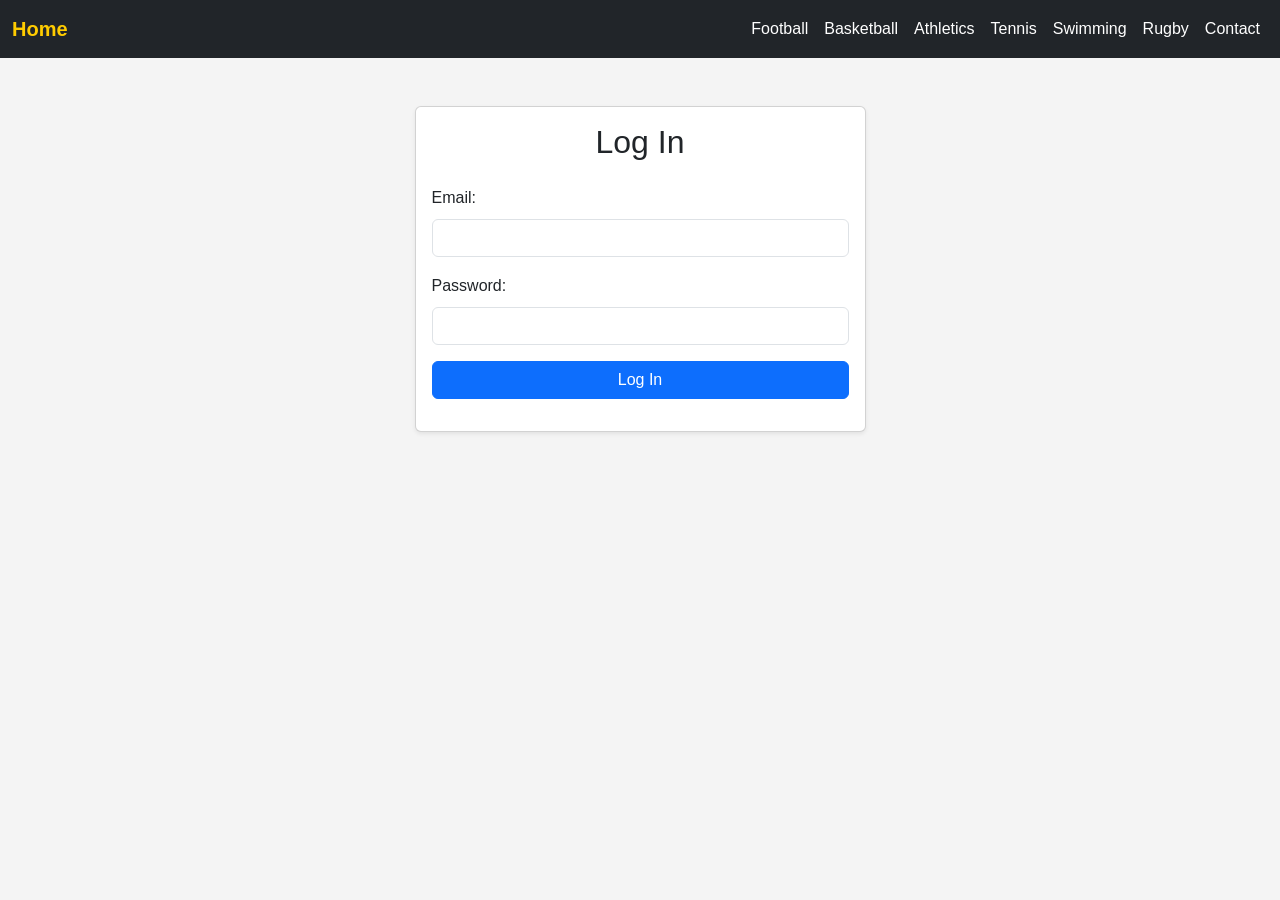
<file: login.html>
<!DOCTYPE html>
<html lang="en">
<head>
  <meta charset="UTF-8">
  <meta name="viewport" content="width=device-width, initial-scale=1.0">
  <title>Login - Sports Hub</title>
 
  <link href="https://cdn.jsdelivr.net/npm/bootstrap@5.3.2/dist/css/bootstrap.min.css" rel="stylesheet">
  
  <link rel="stylesheet" href="style.css">
</head>
<body class="login">

  
  <nav class="navbar navbar-expand-lg navbar-dark bg-dark">
    <div class="container-fluid">
      <a class="navbar-brand" href="index.html">Home</a>
      <button class="navbar-toggler" type="button" data-bs-toggle="collapse" 
              data-bs-target="#navbarNav" aria-controls="navbarNav" 
              aria-expanded="false" aria-label="Toggle navigation">
        <span class="navbar-toggler-icon"></span>
      </button>
      <div class="collapse navbar-collapse" id="navbarNav">
        <ul class="navbar-nav ms-auto">
          <li class="nav-item"><a class="nav-link" href="football.html">Football</a></li>
          <li class="nav-item"><a class="nav-link" href="basketball.html">Basketball</a></li>
          <li class="nav-item"><a class="nav-link" href="athletics.html">Athletics</a></li>
          <li class="nav-item"><a class="nav-link" href="tennis.html">Tennis</a></li>
          <li class="nav-item"><a class="nav-link" href="swimming.html">Swimming</a></li>
           <li class="nav-item"><a class="nav-link" href="rugby.html">Rugby</a></li>
          <li class="nav-item"><a class="nav-link active" href="contact.html">Contact</a></li>
        </ul>
      </div>
    </div>
  </nav>
  <div class="container">
    <div class="row justify-content-center">
      <div class="col-12 col-md-8 col-lg-5">
        <div class="card login-container mt-5 shadow-sm">
          <div class="card-body">
            <h2 class="card-title text-center mb-4">Log In</h2>
            <form id="loginForm">
              <div class="mb-3">
                <label for="email" class="form-label">Email:</label>
                <input type="email" class="form-control" id="email" name="email" required>
              </div>
              <div class="mb-3">
                <label for="password" class="form-label">Password:</label>
                <input type="password" class="form-control" id="password" name="password" required>
              </div>
              <div class="d-grid">
                <button type="submit" class="btn btn-primary">Log In</button>
              </div>
            </form>
            <p id="loginMessage" class="mt-3 mb-0 text-center"></p>
          </div>
        </div>
      </div>
    </div>
  </div>

  <script src="login.js"></script>
  <script src="https://cdn.jsdelivr.net/npm/bootstrap@5.3.2/dist/js/bootstrap.bundle.min.js"></script>
    
</body>
</html>
</file>
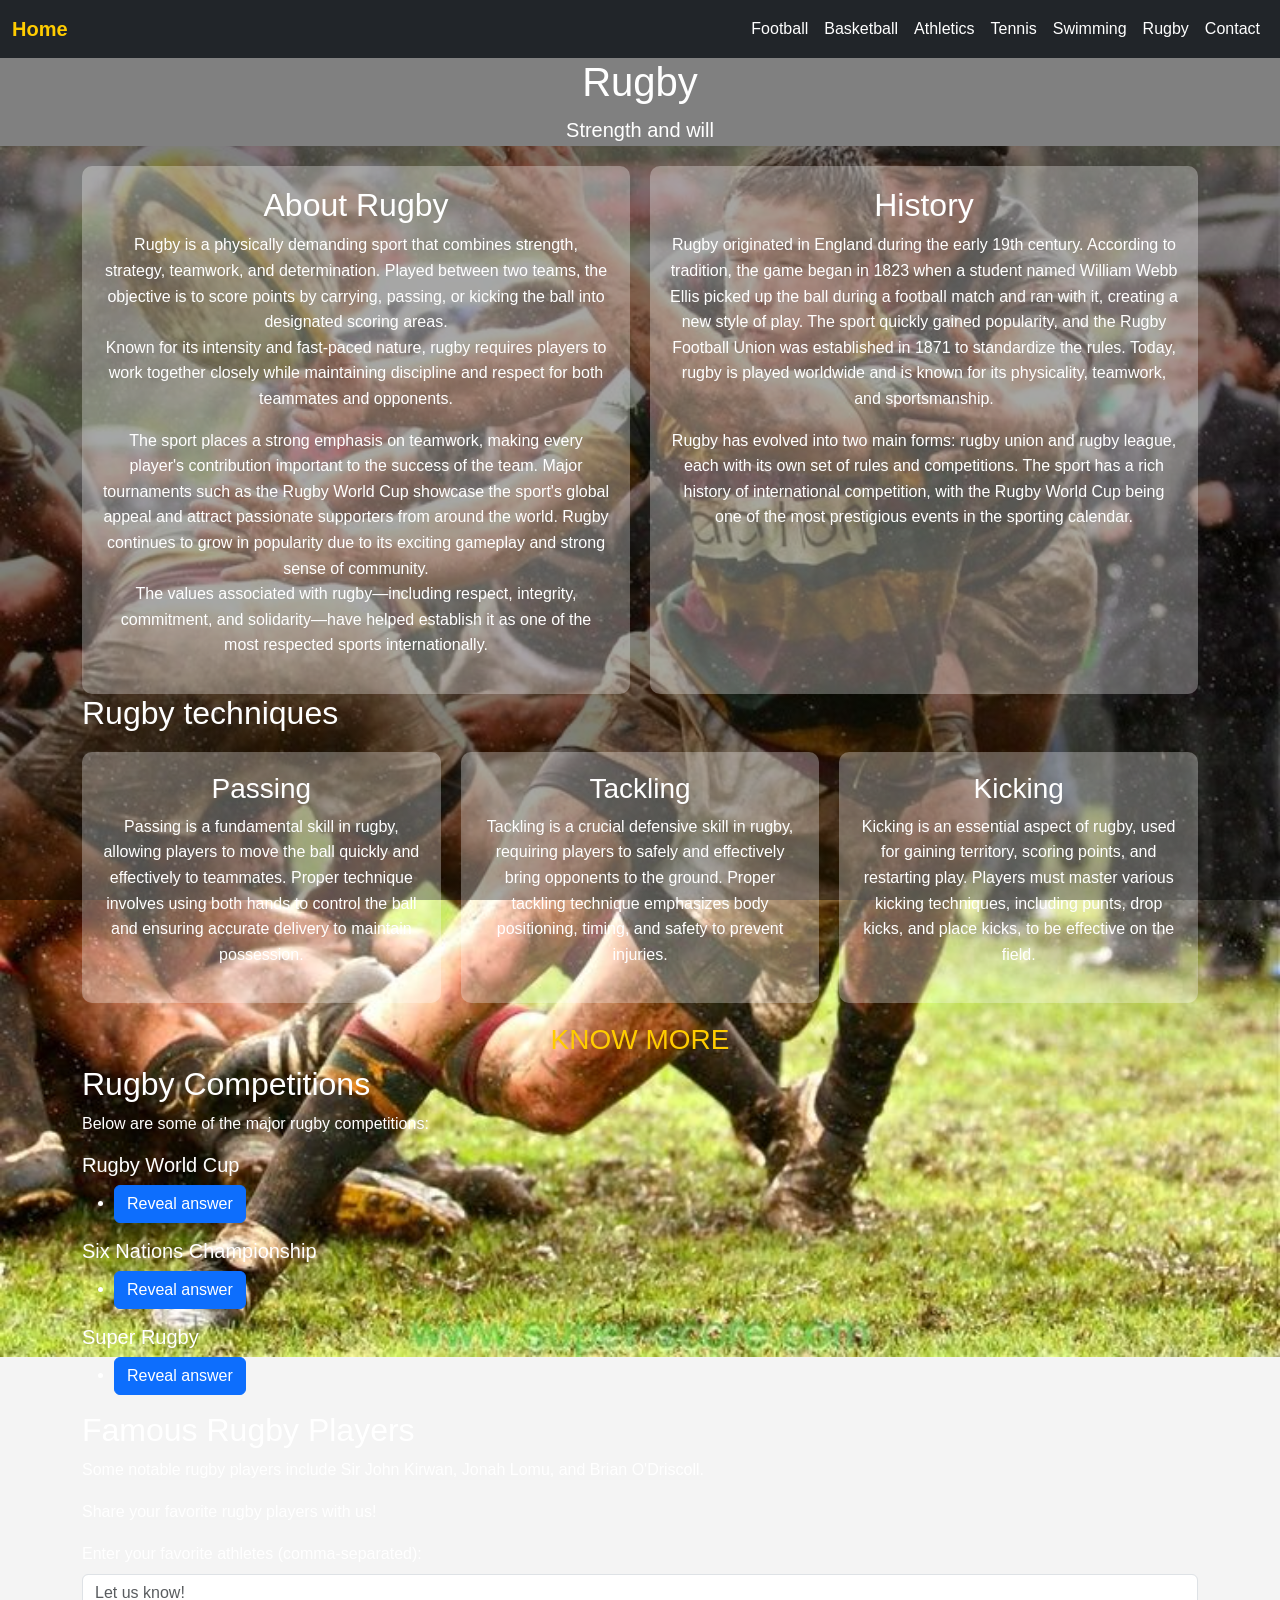
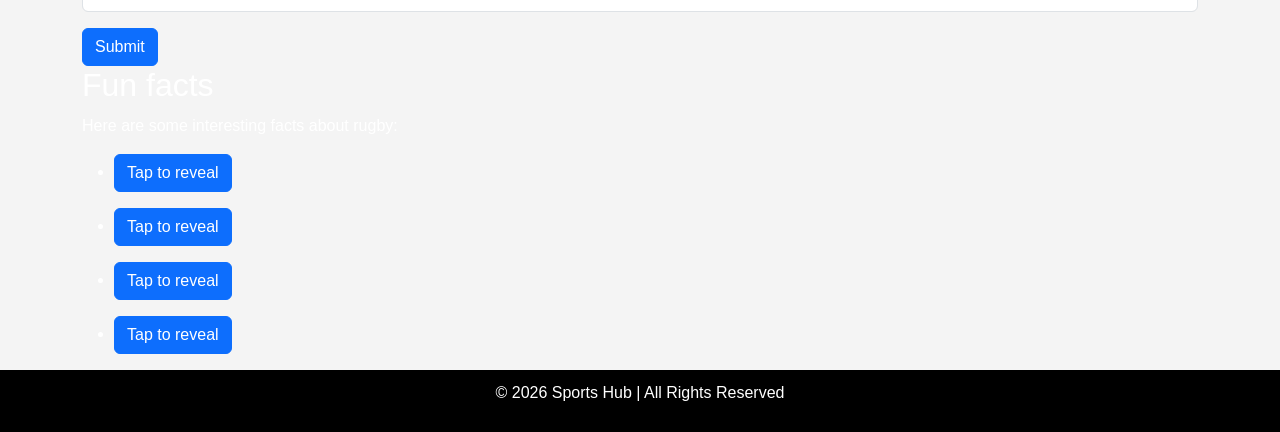
<file: rugby.html>
<!DOCTYPE html>
<html lang="en">
<head>
  <meta charset="UTF-8">
  <meta name="viewport" content="width=device-width, initial-scale=1.0">
  <title>Rugby - Sports Hub</title>
 
  <link href="https://cdn.jsdelivr.net/npm/bootstrap@5.3.2/dist/css/bootstrap.min.css" rel="stylesheet">
  
  <link rel="stylesheet" href="style.css">
</head>
<body class="rugby">

  
  <nav class="navbar navbar-expand-lg navbar-dark bg-dark">
    <div class="container-fluid">
      <a class="navbar-brand" href="index.html">Home</a>
      <button class="navbar-toggler" type="button" data-bs-toggle="collapse" 
              data-bs-target="#navbarNav" aria-controls="navbarNav" 
              aria-expanded="false" aria-label="Toggle navigation">
        <span class="navbar-toggler-icon"></span>
      </button>
      <div class="collapse navbar-collapse" id="navbarNav">
        <ul class="navbar-nav ms-auto">
          <li class="nav-item"><a class="nav-link" href="football.html">Football</a></li>
          <li class="nav-item"><a class="nav-link" href="basketball.html">Basketball</a></li>
          <li class="nav-item"><a class="nav-link" href="athletics.html">Athletics</a></li>
          <li class="nav-item"><a class="nav-link" href="tennis.html">Tennis</a></li>
          <li class="nav-item"><a class="nav-link" href="swimming.html">Swimming</a></li>
           <li class="nav-item"><a class="nav-link active" href="rugby.html">Rugby</a></li>
          <li class="nav-item"><a class="nav-link" href="contact.html">Contact</a></li>
        </ul>
      </div>
    </div>
  </nav>

  
  <header class="rugby">
    <div class="container text-center">
      <h1>Rugby</h1>
      <p class="lead">Strength and will</p>
    </div>
  </header>
  
  <section>
    <div class="container">
      <div class="abouthistory-container">
        <div class="info-box">
      <h2>About Rugby</h2>
      <p>
        Rugby is a physically demanding sport that combines strength, strategy, teamwork, and determination. Played between two teams, the objective is to score points by carrying, passing, or kicking the ball into designated scoring areas.<br>
       Known for its intensity and fast-paced nature, rugby requires players to work together closely while maintaining discipline and respect for both teammates and opponents.</p>
       <p>The sport places a strong emphasis on teamwork, making every player's contribution important to the success of the team.
       Major tournaments such as the Rugby World Cup showcase the sport's global appeal and attract passionate supporters from around the world. Rugby continues to grow in popularity due to its exciting gameplay and strong sense of community.<br>
       The values associated with rugby—including respect, integrity, commitment, and solidarity—have helped establish it as one of the most respected sports internationally.
      </p>     

     </div>
  
    <div class="info-box">
      <h2>History</h2>
      <p>
       Rugby originated in England during the early 19th century. According to tradition, the game began in 1823 when a student named William Webb Ellis picked up the ball during a football match and ran with it, creating a new style of play.
       The sport quickly gained popularity, and the Rugby Football Union was established in 1871 to standardize the rules. Today, rugby is played worldwide and is known for its physicality, teamwork, and sportsmanship.</p>
       <p>
        Rugby has evolved into two main forms: rugby union and rugby league, each with its own set of rules and competitions. The sport has a rich history of international competition, with the Rugby World Cup being one of the most prestigious events in the sporting calendar.
       </p>
    </div>
    </div>
    </div>
    </section>
    <section>
      <div class="container">
      <h2>Rugby techniques</h2>
      <div class="events-container">
        <div class="event-box">
          <h3>Passing</h3>
          <p>Passing is a fundamental skill in rugby, allowing players to move the ball quickly and effectively to teammates. Proper technique involves using both hands to control the ball and ensuring accurate delivery to maintain possession.</p>
        </div>
        <div class="event-box">
          <h3>Tackling</h3>
          <p>Tackling is a crucial defensive skill in rugby, requiring players to safely and effectively bring opponents to the ground. Proper tackling technique emphasizes body positioning, timing, and safety to prevent injuries.</p>
        </div>
        <div class="event-box">
          <h3>Kicking</h3>
          <p>Kicking is an essential aspect of rugby, used for gaining territory, scoring points, and restarting play. Players must master various kicking techniques, including punts, drop kicks, and place kicks, to be effective on the field.</p>
        </div>

      </div>

      
    </div>
    </section>
    <h3 class="break-rugby">KNOW MORE</h3>
    <section>
      <div class="container">
      <h2>Rugby Competitions</h2> 
      <p>Below are some of the major rugby competitions:</p>
      <h5>Rugby World Cup</h5>
      <ul> 
        <li><button class="btn btn-primary" type="button" data-bs-toggle="collapse" data-bs-target="#collapseFacts" aria-expanded="false" aria-controls="collapseFacts">Reveal answer</button>
          <div class="collapse mt-2" id="collapseFacts">
            <div class="card bg-dark">
            <div class="card card-body">
            The Rugby World Cup is held every four years and is the most prestigious tournament in rugby.
           20 national teams participate in the competition.</div>
            </div>
        </div>
          </li>
      </ul>
      <h5>Six Nations Championship</h5>
      <ul> 
        <li><button class="btn btn-primary" type="button" data-bs-toggle="collapse" data-bs-target="#collapseFacts2" aria-expanded="false" aria-controls="collapseFacts2">Reveal answer</button>
          <div class="collapse mt-2" id="collapseFacts2">
            <div class="card bg-dark">
            <div class="card card-body">
           The Six Nations Championship is an annual rugby competition featuring England, France, Ireland, Italy, Scotland, and Wales.
           It is one of the oldest and most prestigious rugby tournaments in the world.</div>
            </div>
        </div>
          </li>
          </ul>
          <h5>Super Rugby</h5>
      <ul> 
        <li><button class="btn btn-primary" type="button" data-bs-toggle="collapse" data-bs-target="#collapseFacts3" aria-expanded="false" aria-controls="collapseFacts3">Reveal answer</button>
          <div class="collapse mt-2" id="collapseFacts3">
            <div class="card bg-dark">
            <div class="card card-body">
           Super Rugby is a professional rugby competition featuring teams from Australia, New Zealand, South Africa, Argentina, and Japan.
           It is known for its high level of skill and fast-paced gameplay.</div>
            </div>
        </div>
          </li>
          </ul>
    </section>
    <section>
      <div class="container">
      <h2>Famous Rugby Players</h2>
      <p>Some notable rugby players include Sir John Kirwan, Jonah Lomu, and Brian O'Driscoll.</p>
      <p>Share your favorite rugby players with us!</p>
      <form>
        <div class="mb-3">
          <label for="favoritePlayers" class="form-label">Enter your favorite athletes (comma-separated):</label>
          <input type="text" class="form-control" id="favoritePlayers" placeholder="Let us know!" required>
        </div>
        <button type="submit" class="btn btn-primary">Submit</button>
      </form>
      </div>
    </section>
    <section>
    <div class="container">
      <h2>Fun facts</h2>
      <p>Here are some interesting facts about rugby:</p>
      <ul class="reveallist">
        <li class="mb-3"><button class="btn btn-primary" type="button" data-bs-toggle="collapse" data-bs-target="#collapseFacts" aria-expanded="false" aria-controls="collapseFacts">Tap to reveal</button>
          <div class="collapse mt-2" id="collapseFacts">
            <div class="card bg-dark">
            <div class="card card-body">
            The first rugby match was played in 1823 at Rugby School in England.</div>
            </div>
        </div>
        </li>
        <li class="mb-3"><button class="btn btn-primary" type="button" data-bs-toggle="collapse" data-bs-target="#collapseFacts2" aria-expanded="false" aria-controls="collapseFacts2">Tap to reveal</button>
          <div class="collapse mt-2" id="collapseFacts2">
            <div class="card bg-dark">
            <div class="card card-body">
           The Rugby World Cup is held every four years and is the most prestigious tournament in the sport.</div>
            </div>
        </div>
        </li>
        <li class="mb-3"><button class="btn btn-primary" type="button" data-bs-toggle="collapse" data-bs-target="#collapseFacts3" aria-expanded="false" aria-controls="collapseFacts3">Tap to reveal</button>
          <div class="collapse mt-2" id="collapseFacts3">
            <div class="card bg-dark">
            <div class="card card-body">
          Rugby is played with a oval-shaped ball.</div>
            </div>
        </div></li>
        <li class="mb-3"><button class="btn btn-primary" type="button" data-bs-toggle="collapse" data-bs-target="#collapseFacts4" aria-expanded="false" aria-controls="collapseFacts4">Tap to reveal</button>
          <div class="collapse mt-2" id="collapseFacts4">
            <div class="card bg-dark">
            <div class="card card-body">
          The average rugby player can run at speeds of up to 20 mph.</div>
            </div>
          </div>
        </li>
      </ul>
    </div>
  </section>

  <!-- Footer -->
  <footer class="rugby">
    <p>&copy; 2026 Sports Hub | All Rights Reserved</p>
  </footer>

  <!-- Bootstrap JS -->
  <script src="https://cdn.jsdelivr.net/npm/bootstrap@5.3.2/dist/js/bootstrap.bundle.min.js"></script>
</body>
</html>
</file>
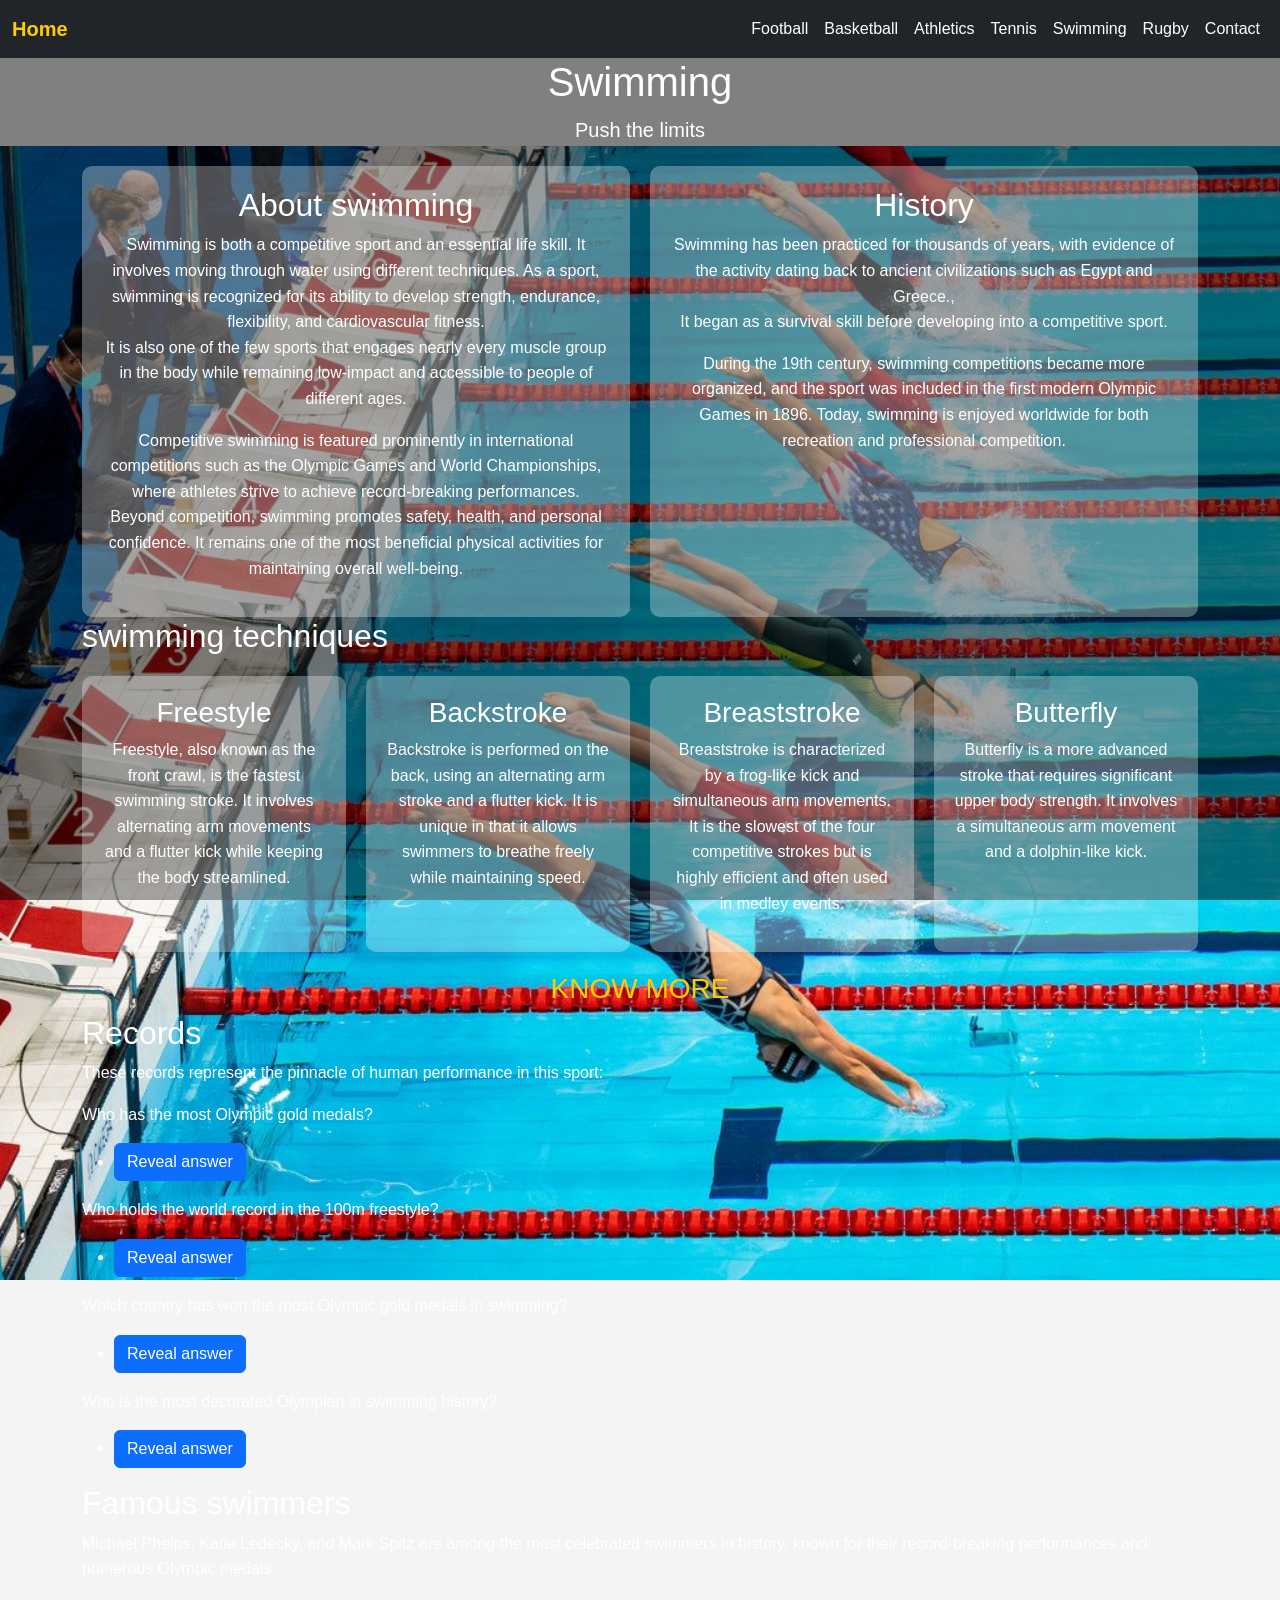
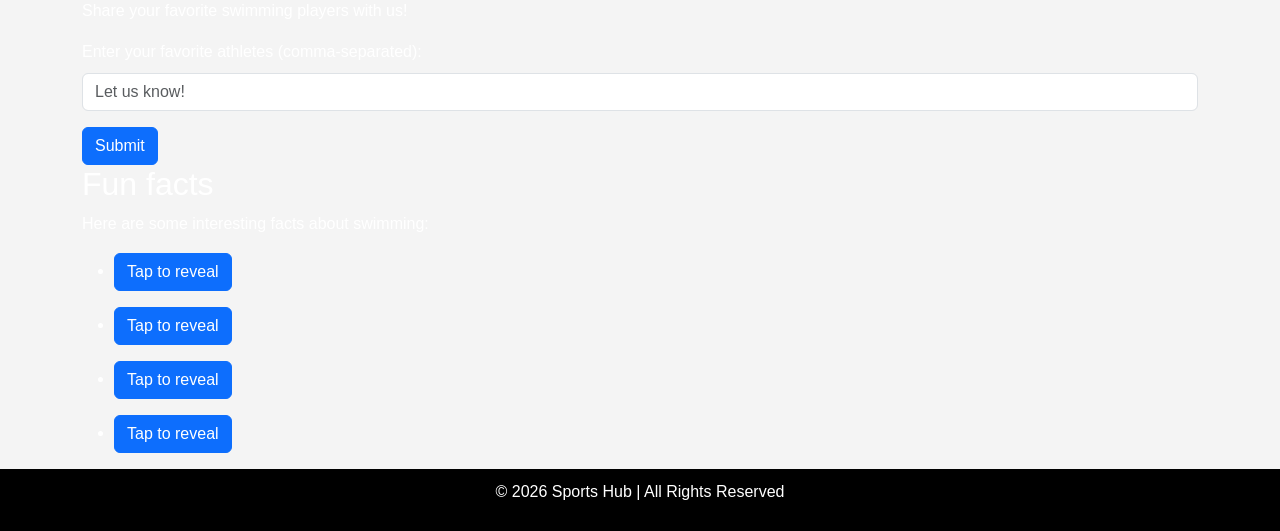
<file: swimming.html>
<!DOCTYPE html>
<html lang="en">
<head>
  <meta charset="UTF-8">
  <meta name="viewport" content="width=device-width, initial-scale=1.0">
  <title>swimming - Sports Hub</title>
 
  <link href="https://cdn.jsdelivr.net/npm/bootstrap@5.3.2/dist/css/bootstrap.min.css" rel="stylesheet">
  
  <link rel="stylesheet" href="style.css">
</head>
<body class="swimming">

  
  <nav class="navbar navbar-expand-lg navbar-dark bg-dark">
    <div class="container-fluid">
      <a class="navbar-brand" href="index.html">Home</a>
      <button class="navbar-toggler" type="button" data-bs-toggle="collapse" 
              data-bs-target="#navbarNav" aria-controls="navbarNav" 
              aria-expanded="false" aria-label="Toggle navigation">
        <span class="navbar-toggler-icon"></span>
      </button>
      <div class="collapse navbar-collapse" id="navbarNav">
        <ul class="navbar-nav ms-auto">
          <li class="nav-item"><a class="nav-link" href="football.html">Football</a></li>
          <li class="nav-item"><a class="nav-link" href="basketball.html">Basketball</a></li>
          <li class="nav-item"><a class="nav-link" href="athletics.html">Athletics</a></li>
          <li class="nav-item"><a class="nav-link" href="tennis.html">Tennis</a></li>
          <li class="nav-item"><a class="nav-link active" href="swimming.html">Swimming</a></li>
           <li class="nav-item"><a class="nav-link" href="rugby.html">Rugby</a></li>
          <li class="nav-item"><a class="nav-link" href="contact.html">Contact</a></li>
        </ul>
      </div>
    </div>
  </nav>

  
  <header class="swimming">
    <div class="container text-center">
      <h1>Swimming</h1>
      <p class="lead">Push the limits</p>
    </div>
  </header>

  
  <section>
    <div class="container">
      <div class="abouthistory-container">
        <div class="info-box">          
      <h2>About swimming</h2>
      <p>
       Swimming is both a competitive sport and an essential life skill. It involves moving through water using different techniques.
       As a sport, swimming is recognized for its ability to develop strength, endurance, flexibility, and cardiovascular fitness.<br>
        It is also one of the few sports that engages nearly every muscle group in the body while remaining low-impact and accessible to people of different ages.</p>
       <p>Competitive swimming is featured prominently in international competitions such as the Olympic Games and World Championships, where athletes strive to achieve record-breaking performances.<br>
       Beyond competition, swimming promotes safety, health, and personal confidence. It remains one of the most beneficial physical activities for maintaining overall well-being.
      </p>      

     </div> 
      
      <div class="info-box">
     <h2>History</h2>
     <p>
      Swimming has been practiced for thousands of years, with evidence of the activity dating back to ancient civilizations such as Egypt and Greece.,<br>
       It began as a survival skill before developing into a competitive sport.</p>
     <p>During the 19th century, swimming competitions became more organized, and the sport was included in the first modern Olympic Games in 1896. Today, swimming is enjoyed worldwide for both recreation and professional competition.
     </p>
    </div>
    </div>
    </div>
  </section>
  <section>
       <div class="container">
      <h2>swimming techniques</h2>
      <div class="events-container">
        <div class="event-box">
          <h3>Freestyle</h3>
          <p>Freestyle, also known as the front crawl, is the fastest swimming stroke. It involves alternating arm movements and a flutter kick while keeping the body streamlined.</p>
        </div>
        <div class="event-box">
          <h3>Backstroke</h3>
          <p>Backstroke is performed on the back, using an alternating arm stroke and a flutter kick. It is unique in that it allows swimmers to breathe freely while maintaining speed.</p>
        </div>
        <div class="event-box">
          <h3>Breaststroke</h3>
          <p>Breaststroke is characterized by a frog-like kick and simultaneous arm movements. It is the slowest of the four competitive strokes but is highly efficient and often used in medley events.</p> 
        </div>
        <div class="event-box">
          <h3>Butterfly</h3>
          <p>Butterfly is a more advanced stroke that requires significant upper body strength. It involves a simultaneous arm movement and a dolphin-like kick.</p>
        </div>
        </div>      
      </div>
    </section>
    <h3 class="break-swimming">KNOW MORE</h3>
    <section>
    <div class="container">
      <h2>Records</h2>
      <p>These records represent the pinnacle of human performance in this sport:<br>
        <p>Who has the most Olympic gold medals?</p>
        <ul>
          <li><button class="btn btn-primary" type="button" data-bs-toggle="collapse" data-bs-target="#collapseFacts" aria-expanded="false" aria-controls="collapseFacts">Reveal answer</button>
          <div class="collapse mt-2" id="collapseFacts">
            <div class="card bg-dark">
            <div class="card card-body">
            Michael Phelps</div>
            </div>
        </div>
          </li>
          </ul>
          <p>Who holds the world record in the 100m freestyle?</p>
          <ul>
          <li>
            <button class="btn btn-primary" type="button" data-bs-toggle="collapse" data-bs-target="#collapseFacts2" aria-expanded="false" aria-controls="collapseFacts2">Reveal answer</button>
            <div class="collapse mt-2" id="collapseFacts2">
              <div class="card bg-dark">
                <div class="card card-body">
                  Caeleb Dressel
                </div>
              </div>
            </div>
          </li>
          </ul>
          <p>Which country has won the most Olympic gold medals in swimming?</p>  
          <ul>
          <li>
            <button class="btn btn-primary" type="button" data-bs-toggle="collapse" data-bs-target="#collapseFacts3" aria-expanded="false" aria-controls="collapseFacts3">Reveal answer</button>
            <div class="collapse mt-2" id="collapseFacts3">
              <div class="card bg-dark">
                <div class="card card-body">
                  United States
                </div>
              </div>
            </div>
          </li>
          </ul>
          <p>Who is the most decorated Olympian in swimming history?</p>
          <ul>
          <li>
            <button class="btn btn-primary" type="button" data-bs-toggle="collapse" data-bs-target="#collapseFacts4" aria-expanded="false" aria-controls="collapseFacts4">Reveal answer</button>
            <div class="collapse mt-2" id="collapseFacts4">
              <div class="card bg-dark">
                <div class="card card-body">
                  Michael Phelps
                </div>
              </div>
            </div>
          </li>
        </ul>
      </p>
    </div>
  </section>  
    <section>
      <div class="container">
      <h2>Famous swimmers</h2>
      <p>
        Michael Phelps, Katie Ledecky, and Mark Spitz are among the most celebrated swimmers in history, known for their record-breaking performances and numerous Olympic medals.
      </p>
      <p>Share your favorite swimming players with us!</p>
      <form>
        <div class="mb-3">
          <label for="favoritePlayers" class="form-label">Enter your favorite athletes (comma-separated):</label>
          <input type="text" class="form-control" id="favoritePlayers" placeholder="Let us know!" required>
        </div>
        <button type="submit" class="btn btn-primary">Submit</button>
      </form>
      </div>
      </section>
      <section>
    <div class="container">
      <h2>Fun facts</h2>
      <p>Here are some interesting facts about swimming:</p>
      <ul class="reveallist">
        <li class="mb-3"><button class="btn btn-primary" type="button" data-bs-toggle="collapse" data-bs-target="#collapseFacts" aria-expanded="false" aria-controls="collapseFacts">Tap to reveal</button>
          <div class="collapse mt-2" id="collapseFacts">
            <div class="card bg-dark">
            <div class="card card-body">
            The first modern swimming competition was held in 1837 in England.</div>
            </div>
        </div>
        </li>
        <li class="mb-3"><button class="btn btn-primary" type="button" data-bs-toggle="collapse" data-bs-target="#collapseFacts2" aria-expanded="false" aria-controls="collapseFacts2">Tap to reveal</button>
          <div class="collapse mt-2" id="collapseFacts2">
            <div class="card bg-dark">
            <div class="card card-body">
           Competitive swimmers can reach speeds of over 8 km/h in the water.</div>
            </div>
        </div>
        </li>
        <li class="mb-3"><button class="btn btn-primary" type="button" data-bs-toggle="collapse" data-bs-target="#collapseFacts3" aria-expanded="false" aria-controls="collapseFacts3">Tap to reveal</button>
          <div class="collapse mt-2" id="collapseFacts3">
            <div class="card bg-dark">
            <div class="card card-body">
          Olympic swimming pools are exactly 50 metres long.</div>
            </div>
        </div></li>
        <li class="mb-3"><button class="btn btn-primary" type="button" data-bs-toggle="collapse" data-bs-target="#collapseFacts4" aria-expanded="false" aria-controls="collapseFacts4">Tap to reveal</button>
          <div class="collapse mt-2" id="collapseFacts4">
            <div class="card bg-dark">
            <div class="card card-body">
          The average lifespan of a competitive swimmer is around 70 years.</div>
            </div>
          </div>
        </li>
      </ul>
    </div>
  </section>

 
  <footer class="swimming">
    <p>&copy; 2026 Sports Hub | All Rights Reserved</p>
  </footer>

  <!-- Bootstrap JS -->
  <script src="https://cdn.jsdelivr.net/npm/bootstrap@5.3.2/dist/js/bootstrap.bundle.min.js"></script>
</body>
</html>
</file>
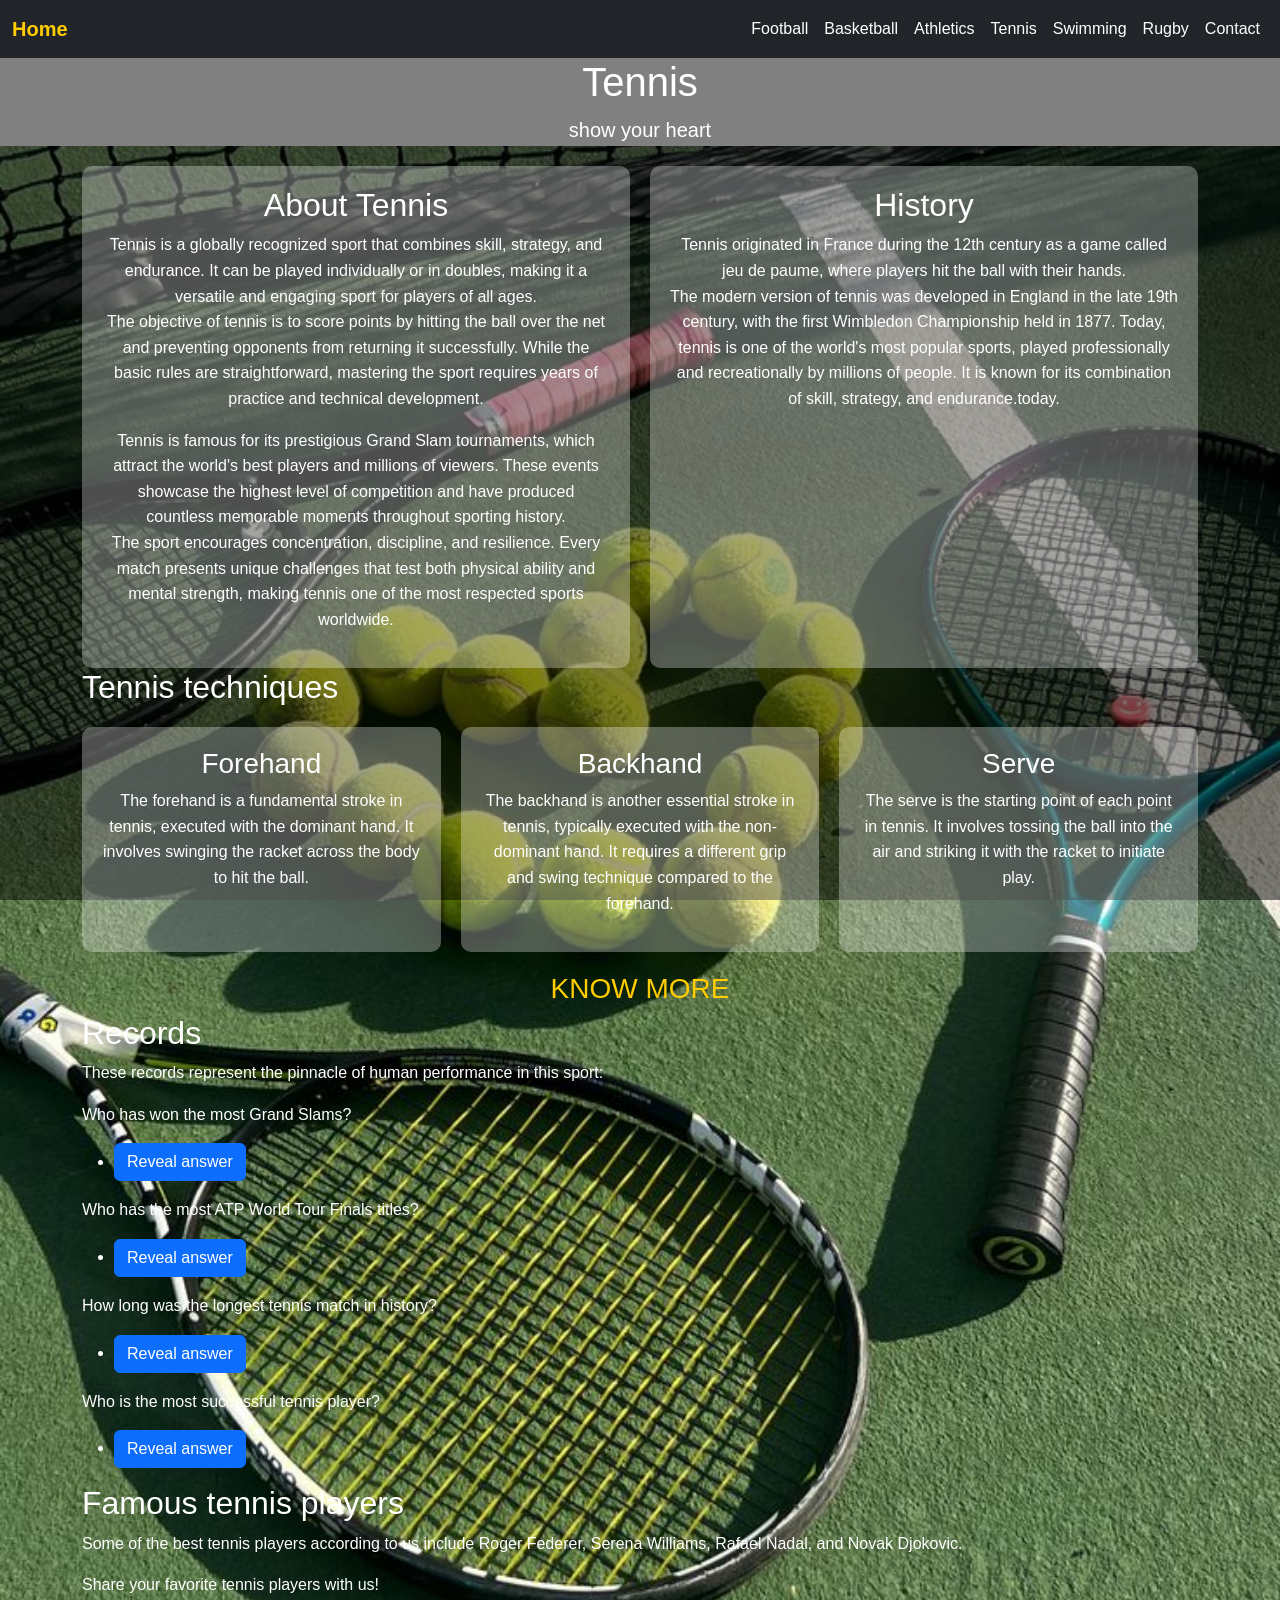
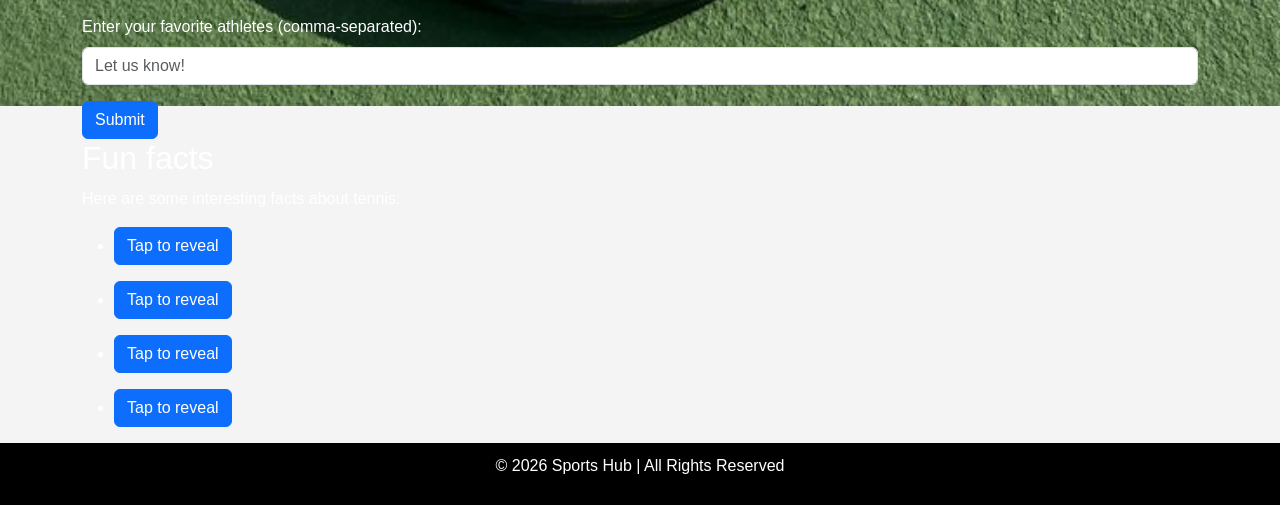
<file: tennis.html>
<!DOCTYPE html>
<html lang="en">
<head>
  <meta charset="UTF-8">
  <meta name="viewport" content="width=device-width, initial-scale=1.0">
  <title>Tennis - Sports Hub</title>
 
  <link href="https://cdn.jsdelivr.net/npm/bootstrap@5.3.2/dist/css/bootstrap.min.css" rel="stylesheet">
  
  <link rel="stylesheet" href="style.css">
</head>
<body class="tennis">

  
  <nav class="navbar navbar-expand-lg navbar-dark bg-dark">
    <div class="container-fluid">
      <a class="navbar-brand" href="index.html">Home</a>
      <button class="navbar-toggler" type="button" data-bs-toggle="collapse" 
              data-bs-target="#navbarNav" aria-controls="navbarNav" 
              aria-expanded="false" aria-label="Toggle navigation">
        <span class="navbar-toggler-icon"></span>
      </button>
      <div class="collapse navbar-collapse" id="navbarNav">
        <ul class="navbar-nav ms-auto">
          <li class="nav-item"><a class="nav-link" href="football.html">Football</a></li>
          <li class="nav-item"><a class="nav-link" href="basketball.html">Basketball</a></li>
          <li class="nav-item"><a class="nav-link" href="athletics.html">Athletics</a></li>
          <li class="nav-item"><a class="nav-link active" href="tennis.html">Tennis</a></li>
          <li class="nav-item"><a class="nav-link" href="swimming.html">Swimming</a></li>
           <li class="nav-item"><a class="nav-link" href="rugby.html">Rugby</a></li>
          <li class="nav-item"><a class="nav-link" href="contact.html">Contact</a></li>
        </ul>
      </div>
    </div>
  </nav>

  
  <header class="tennis">
    <div class="container text-center">
      <h1>Tennis</h1>
      <p class="lead">show your heart</p>
    </div>
  </header>

  
  <section>
    <div class="container">
      <div class="abouthistory-container">
        <div class="info-box">
      <h2>About Tennis</h2>
      <p>
        Tennis is a globally recognized sport that combines skill, strategy, and endurance. It can be played individually or in doubles, making it a versatile and engaging sport for players of all ages.<br>
       The objective of tennis is to score points by hitting the ball over the net and preventing opponents from returning it successfully. While the basic rules are straightforward, mastering the sport requires years of practice and technical development.</p>
       <p>Tennis is famous for its prestigious Grand Slam tournaments, which attract the world's best players and millions of viewers. These events showcase the highest level of competition and have produced countless memorable moments throughout sporting history.<br>
       The sport encourages concentration, discipline, and resilience. Every match presents unique challenges that test both physical ability and mental strength, making tennis one of the most respected sports worldwide.
        
      </p>     

     </div> 
  
    <div class="info-box">
      <h2>History</h2>
      <p>
       Tennis originated in France during the 12th century as a game called jeu de paume, where players hit the ball with their hands.<br>
        The modern version of tennis was developed in England in the late 19th century, with the first Wimbledon Championship held in 1877.
        Today, tennis is one of the world's most popular sports, played professionally and recreationally by millions of people. It is known for its combination of skill, strategy, and endurance.today.
      </p>
    </div>
    </div>
    </div>
  </section>
  <section>
    <div class="container">
      <h2>Tennis techniques</h2>
      <div class="events-container">
        <div class="event-box">
          <h3>Forehand</h3>
          <p>The forehand is a fundamental stroke in tennis, executed with the dominant hand. It involves swinging the racket across the body to hit the ball.</p>
          </div>
        <div class="event-box">
          <h3>Backhand</h3> 
          <p>The backhand is another essential stroke in tennis, typically executed with the non-dominant hand. It requires a different grip and swing technique compared to the forehand.</p>
        </div>
        <div class="event-box">
          <h3>Serve</h3>
          <p>The serve is the starting point of each point in tennis. It involves tossing the ball into the air and striking it with the racket to initiate play.</p>
        </div>
      </div>
    </div>
    
  </section>
  <h3 class="break-tennis">KNOW MORE</h3>
  <section>
    <div class="container">
      <h2>Records</h2>
      <p>These records represent the pinnacle of human performance in this sport:<br>
        <p>Who has won the most Grand Slams?</p>
        <ul>
          <li><button class="btn btn-primary" type="button" data-bs-toggle="collapse" data-bs-target="#collapseFacts" aria-expanded="false" aria-controls="collapseFacts">Reveal answer</button>
          <div class="collapse mt-2" id="collapseFacts">
            <div class="card bg-dark">
            <div class="card card-body">
            Novak Djokovic</div>
            </div>
        </div>
          </li>
          </ul>
          <p>Who has the most ATP World Tour Finals titles?</p>
          <ul>
          <li>
            <button class="btn btn-primary" type="button" data-bs-toggle="collapse" data-bs-target="#collapseFacts2" aria-expanded="false" aria-controls="collapseFacts2">Reveal answer</button>
            <div class="collapse mt-2" id="collapseFacts2">
              <div class="card bg-dark">
                <div class="card card-body">
                  Roger Federer
                </div>
              </div>
            </div>
          </li>
          </ul>
          <p>How long was the longest tennis match in history?</p>  
          <ul>
          <li>
            <button class="btn btn-primary" type="button" data-bs-toggle="collapse" data-bs-target="#collapseFacts3" aria-expanded="false" aria-controls="collapseFacts3">Reveal answer</button>
            <div class="collapse mt-2" id="collapseFacts3">
              <div class="card bg-dark">
                <div class="card card-body">
                  The longest tennis match in history lasted 11 hours and 5 minutes, played between John Isner and Nicolas Mahut at Wimbledon in 2010.
                </div>
              </div>
            </div>
          </li>
          </ul>
          <p>Who is the most successful tennis player?</p>
          <ul>
          <li>
            <button class="btn btn-primary" type="button" data-bs-toggle="collapse" data-bs-target="#collapseFacts4" aria-expanded="false" aria-controls="collapseFacts4">Reveal answer</button>
            <div class="collapse mt-2" id="collapseFacts4">
              <div class="card bg-dark">
                <div class="card card-body">
                  Serena Williams is widely regarded as one of the most successful tennis players of all time, with 23 Grand Slam singles titles to her name.
                </div>
              </div>
            </div>
          </li>
        </ul>
      </p>
    </div>
  </section>
  <section>
    <div class="container">
      <h2>Famous tennis players</h2>
      <p>
        Some of the best tennis players according to us include Roger Federer, Serena Williams, Rafael Nadal, and Novak Djokovic.
    </p>
    <p>Share your favorite tennis players with us!</p>
      <form>
        <div class="mb-3">
          <label for="favoritePlayers" class="form-label">Enter your favorite athletes (comma-separated):</label>
          <input type="text" class="form-control" id="favoritePlayers" placeholder="Let us know!" required>
        </div>
        <button type="submit" class="btn btn-primary">Submit</button>
      </form>
    </div>
  </section>
  <section>
    <div class="container">
      <h2>Fun facts</h2>
      <p>Here are some interesting facts about tennis:</p>
      <ul class="reveallist">
        <li class="mb-3"><button class="btn btn-primary" type="button" data-bs-toggle="collapse" data-bs-target="#collapseFacts" aria-expanded="false" aria-controls="collapseFacts">Tap to reveal</button>
          <div class="collapse mt-2" id="collapseFacts">
            <div class="card bg-dark">
            <div class="card card-body">
            Wimbledon is the oldest tennis tournament in the world.</div>
            </div>
        </div>
        </li>
        <li class="mb-3"><button class="btn btn-primary" type="button" data-bs-toggle="collapse" data-bs-target="#collapseFacts2" aria-expanded="false" aria-controls="collapseFacts2">Tap to reveal</button>
          <div class="collapse mt-2" id="collapseFacts2">
            <div class="card bg-dark">
            <div class="card card-body">
           Tennis is the only sport that has been part of every modern Olympic Games since 1896.</div>
            </div>
        </div>
        </li>
        <li class="mb-3"><button class="btn btn-primary" type="button" data-bs-toggle="collapse" data-bs-target="#collapseFacts3" aria-expanded="false" aria-controls="collapseFacts3">Tap to reveal</button>
          <div class="collapse mt-2" id="collapseFacts3">
            <div class="card bg-dark">
            <div class="card card-body">
          The fastest recorded tennis serve is over 150 mph.</div>
            </div>
        </div></li>
        <li class="mb-3"><button class="btn btn-primary" type="button" data-bs-toggle="collapse" data-bs-target="#collapseFacts4" aria-expanded="false" aria-controls="collapseFacts4">Tap to reveal</button>
          <div class="collapse mt-2" id="collapseFacts4">
            <div class="card bg-dark">
            <div class="card card-body">
          A standard tennis match can last several hours, with players often playing for over 4 hours.</div>
            </div>
          </div>
        </li>
      </ul>
    </div>
  </section>

  <!-- Footer -->
  <footer class="tennis">
    <p>&copy; 2026 Sports Hub | All Rights Reserved</p>
  </footer>

  <!-- Bootstrap JS -->
  <script src="https://cdn.jsdelivr.net/npm/bootstrap@5.3.2/dist/js/bootstrap.bundle.min.js"></script>
</body>
</html>
</file>
<file: style.css>
* {
  margin: 0;
  padding: 0;
  box-sizing: border-box;
}

body {
  font-family: 'Arial', sans-serif;
  background-color: #f4f4f4;
  color: #333;
  line-height: 1.6; 
  
}

/* Navbar */
.navbar {
  background-color: #222222 ;
}

.navbar-brand {
  font-weight: bold;
  color: #ffcc00 ;
}

.nav-link {
  color: white ;
  transition: color 0.3s ease;
}

.nav-link:hover {
  color: #ffcc00 ;
}


header.index {
  background: gray;
  color: white;
  text-align: center;
  padding: 0px 0px;
}
body.index{
  background-image:
  linear-gradient(rgba(0,0,0,0.5),
                        rgba(0,0,0,0.5)),
  url(images/cover.jpg);
  background-repeat: no-repeat;
  background-size: cover;
  background-attachment: fixed;
  min-height: 100vh;
  font-family: 'Arial', sans-serif;
  background-color: #f4f4f4;
  color: white;
  line-height: 1.6; 
}
footer.index {
  background: black;
  color: white;
  text-align: center;
  padding: 10px 0;
}
header.football{
  background: gray;
  color: white;
  text-align: center;
  padding: 0px 0px;
}
body.football{
  background-image:
  linear-gradient(rgba(0,0,0,0.5),
                        rgba(0,0,0,0.5)),
  url(images/footballstars.jpg);
  background-repeat: no-repeat;
  background-size: cover;
  background-attachment: fixed;
  min-height: 100vh;
  font-family: 'Arial', sans-serif;
  background-color: #f4f4f4;
  color: white;
  line-height: 1.6; 

}
h3.break-football {
    text-align: center;
    margin-top: 20px;    
    color: #ffcc00;
}
footer.football {
  background: black;
  color: white;
  text-align: center;
  padding: 10px 0;
}
header.basketball{
background: gray;
  color: white;
  text-align: center;
  padding: 0px 0px;
}
body.basketball{
  background-image:
  linear-gradient(rgba(0,0,0,0.5),
                        rgba(0,0,0,0.5)),
  url(images/basket.jpg);
  background-repeat: no-repeat;
  background-size: cover;
  background-attachment: fixed;
  min-height: 100vh;
  font-family: 'Arial', sans-serif;
  background-color: #f4f4f4;
  color: white;
  line-height: 1.6; 

}
h3.break-basketball {
    text-align: center;
    margin-top: 20px;    
    color: #ffcc00;
}
footer.basketball {
  background: black;
  color: white;
  text-align: center;
  padding: 10px 0;
}
header.athletics{
background: gray;
  color: white;
  text-align: center;
  padding: 0px 0px;
}
body.athletics{
  background-image:
  linear-gradient(rgba(0,0,0,0.5),
                        rgba(0,0,0,0.5)),
  url(images/athletics.jpg);
  background-repeat: no-repeat;
  background-size: cover;
  background-attachment: fixed;
  min-height: 100vh;
  font-family: 'Arial', sans-serif;
  background-color: #f4f4f4;
  color: white;
  line-height: 1.6; 

}
.abouthistory-container {
    display: flex;
    justify-content: space-between;
    gap: 20px;
    margin-top: 20px;
}
.info-box {
    flex: 1;
    padding: 20px;
    background-color: rgba(255, 255, 255, 0.3);
    border-radius: 10px;
    text-align: center;
}
.break-athletics {
    text-align: center;
    margin-top: 20px;    
    color: #ffcc00;
}

.events-container {
    display: flex;
    justify-content: space-between;
    gap: 20px;
    margin-top: 20px;
}

.event-box {
    flex: 1;
    padding: 20px;
    background-color: rgba(255, 255, 255, 0.3);
    
    border-radius: 10px;
    text-align: center;
}
footer.athletics {
  background: black;
  color: white;
  text-align: center;
  padding: 10px 0;
}
header.tennis{
background: gray;
  color: white;
  text-align: center;
  padding: 0px 0px;
}
body.tennis{
background-image:
  linear-gradient(rgba(0,0,0,0.5),
                        rgba(0,0,0,0.5)),
  url(images/tennis.jpg);
  background-repeat: no-repeat;
  background-size: cover;
  background-attachment: fixed;
  min-height: 100vh;
  font-family: 'Arial', sans-serif;
  background-color: #f4f4f4;
  color: white;
  line-height: 1.6; 
}
h3.break-tennis {
    text-align: center;
    margin-top: 20px;    
    color: #ffcc00;
}
footer.tennis {
  background: black;
  color: white;
  text-align: center;
  padding: 10px 0;
}
header.swimming{
background: gray;
  color: white;
  text-align: center;
  padding: 0px 0px;
}
body.swimming{
background-image:
  linear-gradient(rgba(0,0,0,0.5),
                        rgba(0,0,0,0.5)),
  url(images/swimming.jpg);
  background-repeat: no-repeat;
  background-size: cover;
  background-attachment: fixed;
  min-height: 100vh;
  font-family: 'Arial', sans-serif;
  background-color: #f4f4f4;
  color: white;
  line-height: 1.6; 

}
h3.break-swimming {
    text-align: center;
    margin-top: 20px;    
    color: #ffcc00;
}
footer.swimming {
  background: black;
  color: white;
  text-align: center;
  padding: 10px 0;
}
header.rugby{
background: gray;
  color: white;
  text-align: center;
  padding: 0px 0px;
}
body.rugby{
  background-image:
  linear-gradient(rgba(0,0,0,0.5),
                        rgba(0,0,0,0.5)),
  url(images/rugby.jpg);
  background-repeat: no-repeat;
  background-size: cover;
  background-attachment: fixed;
  min-height: 100vh;
  font-family: 'Arial', sans-serif;
  background-color: #f4f4f4;
  color: white;
  line-height: 1.6; 

}
.break-rugby {
    text-align: center;
    margin-top: 20px;    
    color: #ffcc00;
}

footer.rugby {
  background: black;
  color: white;
  text-align: center;
  padding: 10px 0;
}
footer.contact {
  background: black;
  color: white;
  text-align: center;
  padding: 10px 0;
}
</file>
